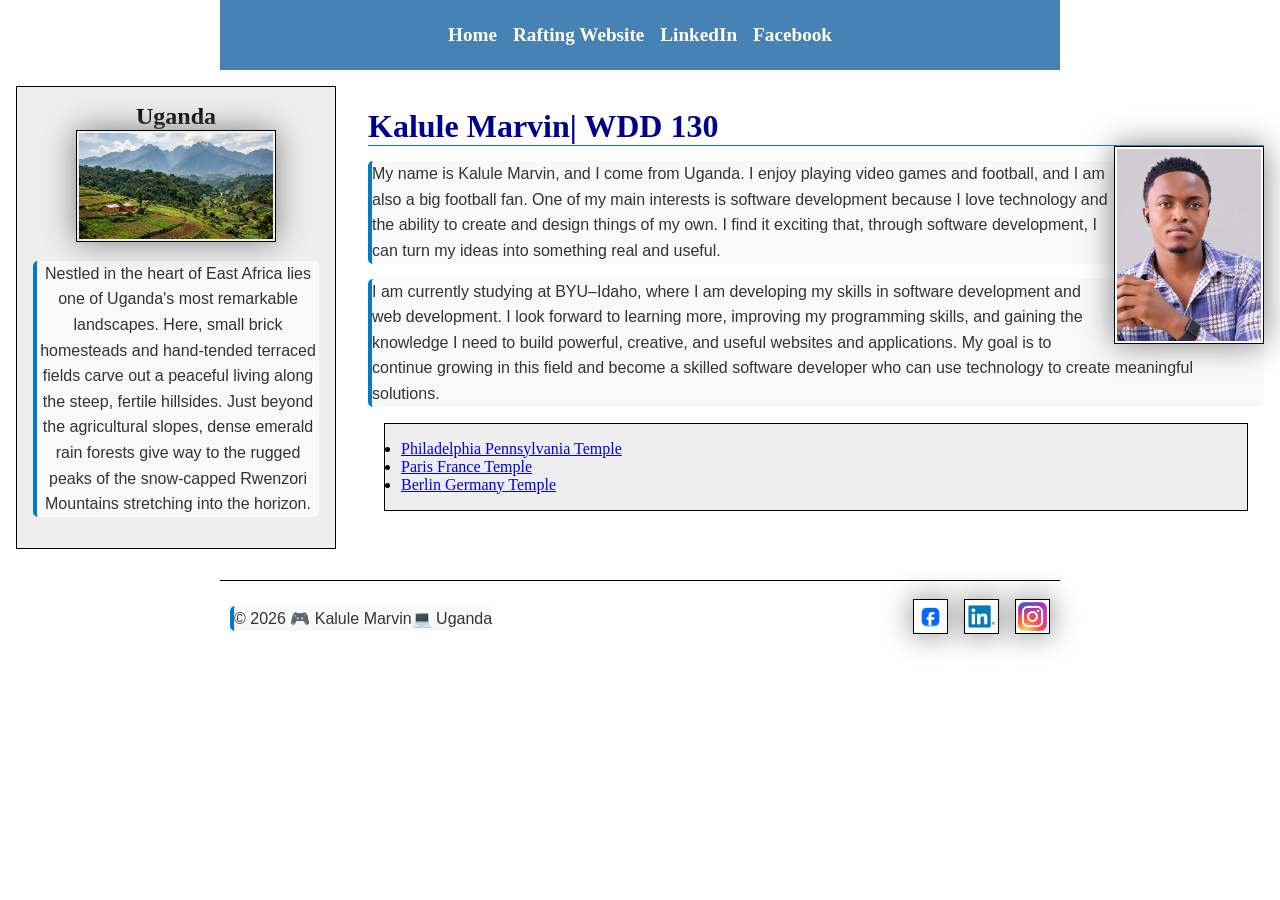
<file: index.html>
<!DOCTYPE html>
<html lang="en-US">

<head>
    <meta charset="utf-8">
    <meta name="viewport" content="width=device-width, initial-scale=1.0">
    <title>About Us | Rafting Travel</title>
    <meta name="description" content="Kalule Marvin's WDD 130 home page for learning web development and software development.">
    <meta name="author" content="Kalule Marvin">
    <link rel="stylesheet" href="styles/styles/styles.css">
</head>

<body>
    <header>
        <nav>
            <a href="#">Home</a>
            <a href="wwr/">Rafting Website</a>
            <a href="https://linkedin.com" target="_blank" rel="noopener noreferrer">LinkedIn</a>
            <a href="https://facebook.com" target="_blank" rel="noopener noreferrer">Facebook</a>
        </nav>
    </header>

    <div class="grid">
        <main>
            <h1>Kalule Marvin| WDD 130</h1>
            <title>About Us | Rafting Travel</title>

            <img src="images/images/profile.jpeg" alt="Kalule Marvin profile">

            <p>
                My name is Kalule Marvin, and I come from Uganda. I enjoy playing video games and
                football, and I am also a big football fan. One of my main interests is software
                development because I love technology and the ability to create and design things
                of my own. I find it exciting that, through software development, I can turn my
                ideas into something real and useful.
            </p>

            <p>
                I am currently studying at BYU–Idaho, where I am developing my skills in software
                development and web development. I look forward to learning more, improving my
                programming skills, and gaining the knowledge I need to build powerful, creative,
                and useful websites and applications. My goal is to continue growing in this field
                and become a skilled software developer who can use technology to create meaningful
                solutions.
            </p>
            <ul class="box">
                <li><a href="https://www.churchofjesuschrist.org/temples/details/philadelphia-pennsylvania-temple" target="_blank" rel="noopener">Philadelphia Pennsylvania Temple</a></li>
                <li><a href="https://www.churchofjesuschrist.org/temples/details/paris-france-temple" target="_blank" rel="noopener">Paris France Temple</a></li>
                <li><a href="https://www.churchofjesuschrist.org/temples/details/berlin-germany-temple" target="_blank" rel="noopener">Berlin Germany Temple</a></li>
            </ul>
        </main>

        <aside class="box">
            <h2>Uganda</h2>

            <img src="images/images/highlands-of-uganda.jpg" alt="Uganda landscape">

            <p>
                Nestled in the heart of East Africa lies one of Uganda's most remarkable landscapes. Here, small brick homesteads and hand-tended terraced fields carve out a peaceful living along the steep, fertile hillsides. Just beyond the agricultural slopes, dense emerald rain forests give way to the rugged peaks of the snow-capped Rwenzori Mountains stretching into the horizon.
            </p>
        </aside>
    </div>

    <footer>
        <p>&copy; 2026 🎮 Kalule Marvin💻 Uganda</p>
        <nav class="socialmedia" aria-label="Social media">
            <a href="https://facebook.com" target="_blank" rel="noopener noreferrer">
                <img src="wwr/images/images/facebook-logo.png" alt="Facebook">
            </a>
            <a href="https://in.com" target="_blank" rel="noopener noreferrer">
                <img src="wwr/images/images/in-logo.png" alt="In">
            </a>
            <a href="https://instagram.com" target="_blank" rel="noopener noreferrer">
                <img src="wwr/images/images/instagram.jfif.jpeg" alt="Instagram">
            </a>
        </nav>
    </footer>
</body>

</html>
</file>
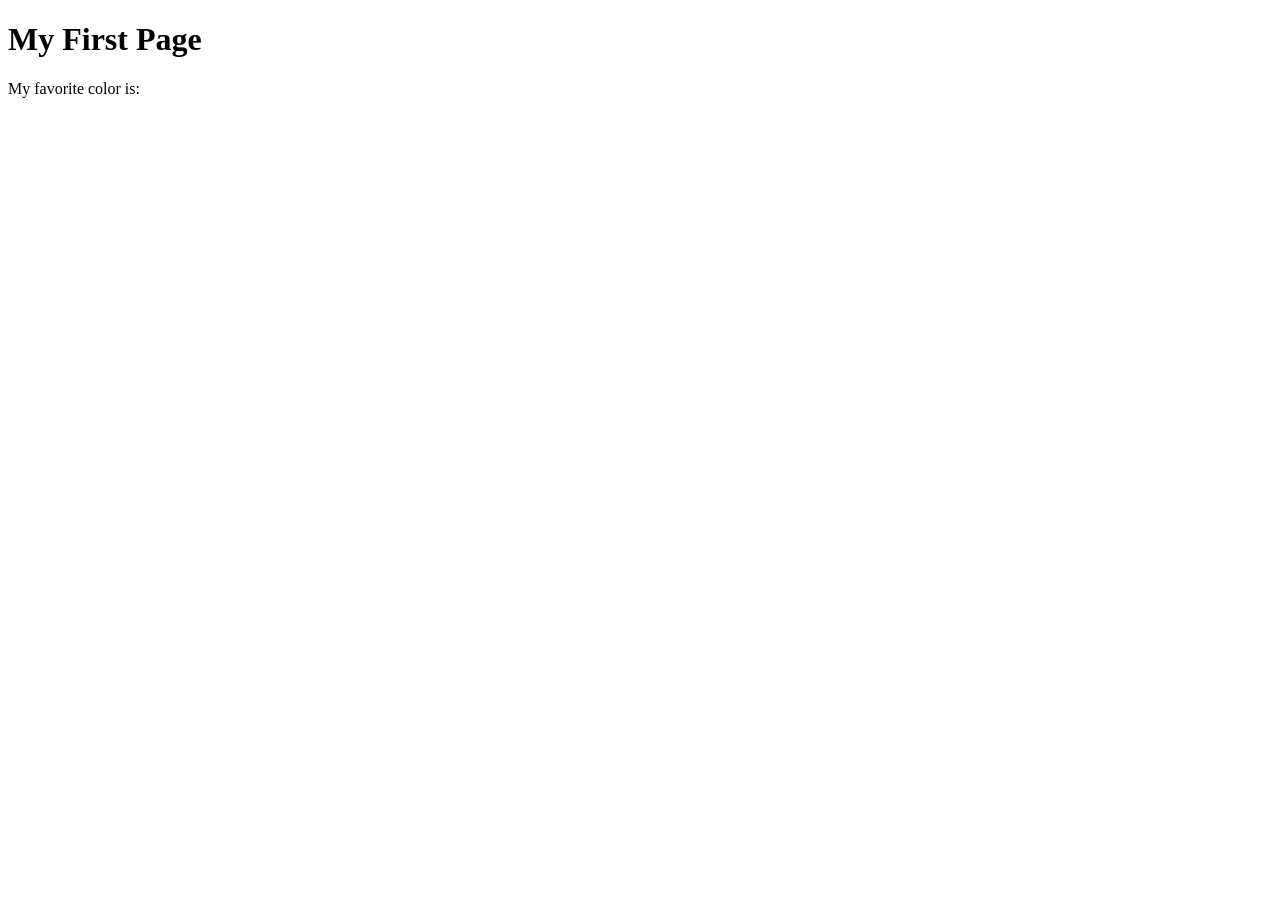
<file: week01/first-page.html>
<!DOCTYPE html>
<html lang="en">

<head>
    <meta charset="UTF-8">
    <meta name="viewport" content="width=device-width, initial-scale=1.0">
    <title>My First Page</title>
</head>

<body>
    <h1>My First Page</h1>
    <p>My favorite color is: </p>
</body>

</html>
</file>
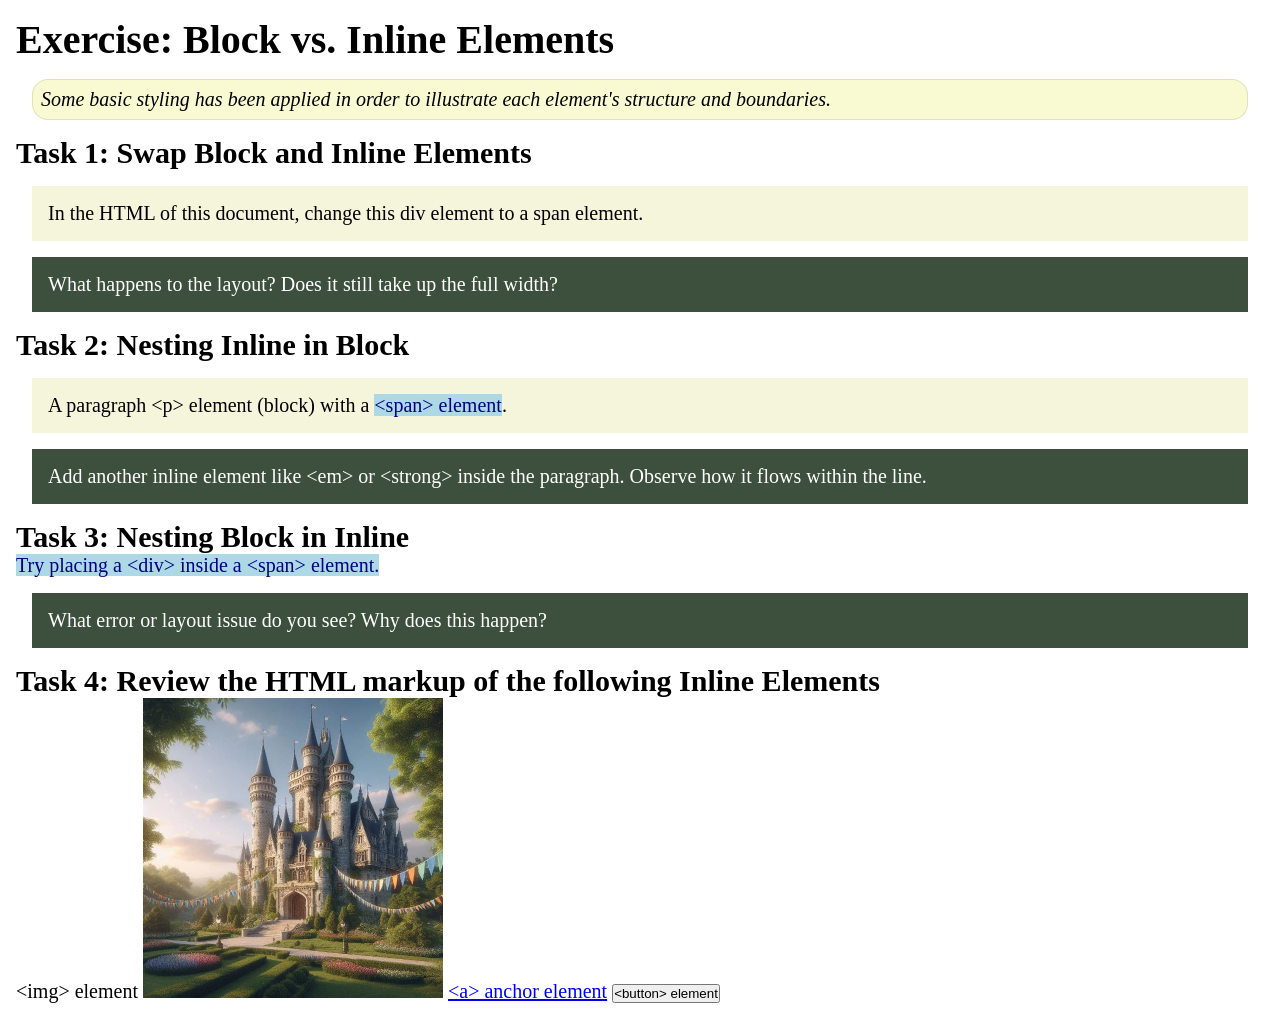
<file: week02/block-vs-inline.html>
<!DOCTYPE html>
<html lang="en">

<head>
    <meta charset="UTF-8">
    <meta name="viewport" content="width=device-width, initial-scale=1.0">
    <title>Exercise: Block vs. Inline Elements</title>
    <link rel="stylesheet" href="styles/block-vs-inline.css">
</head>

<body>
    <main>
        <h1>Exercise: Block vs. Inline Elements</h1>
        <p class="note">Some basic styling has been applied in order to illustrate each element's structure and boundaries.</p>

        <h2>Task 1: Swap Block and Inline Elements</h2>
        <div>In the HTML of this document, change this div element to a span element.</div>

        <p class="question">What happens to the layout? Does it still take up the full width?</p>

        <h2>Task 2: Nesting Inline in Block</h2>
        <p>A paragraph &lt;p&gt; element (block) with a <span>&lt;span&gt; element</span>.</p>
        <p class="question">Add another inline element like &lt;em&gt; or &lt;strong&gt; inside the paragraph. Observe how it flows within the line.</p>

        <h2>Task 3: Nesting Block in Inline</h2>
        <span>Try placing a &lt;div&gt; inside a &lt;span&gt; element.</span>
        <p class="question">What error or layout issue do you see? Why does this happen?</p>

        <h2>Task 4: Review the HTML markup of the following Inline Elements</h2>
        &lt;img&gt; element
        <img src="images/castle.webp" alt="placeholder image (images are inline)" width="300" height="300">
        <a href="https://churchofjesuschrist.org">&lt;a&gt; anchor element</a>
        <button type="button">&lt;button&gt; element</button>
    </main>
</body>

</html>
</file>
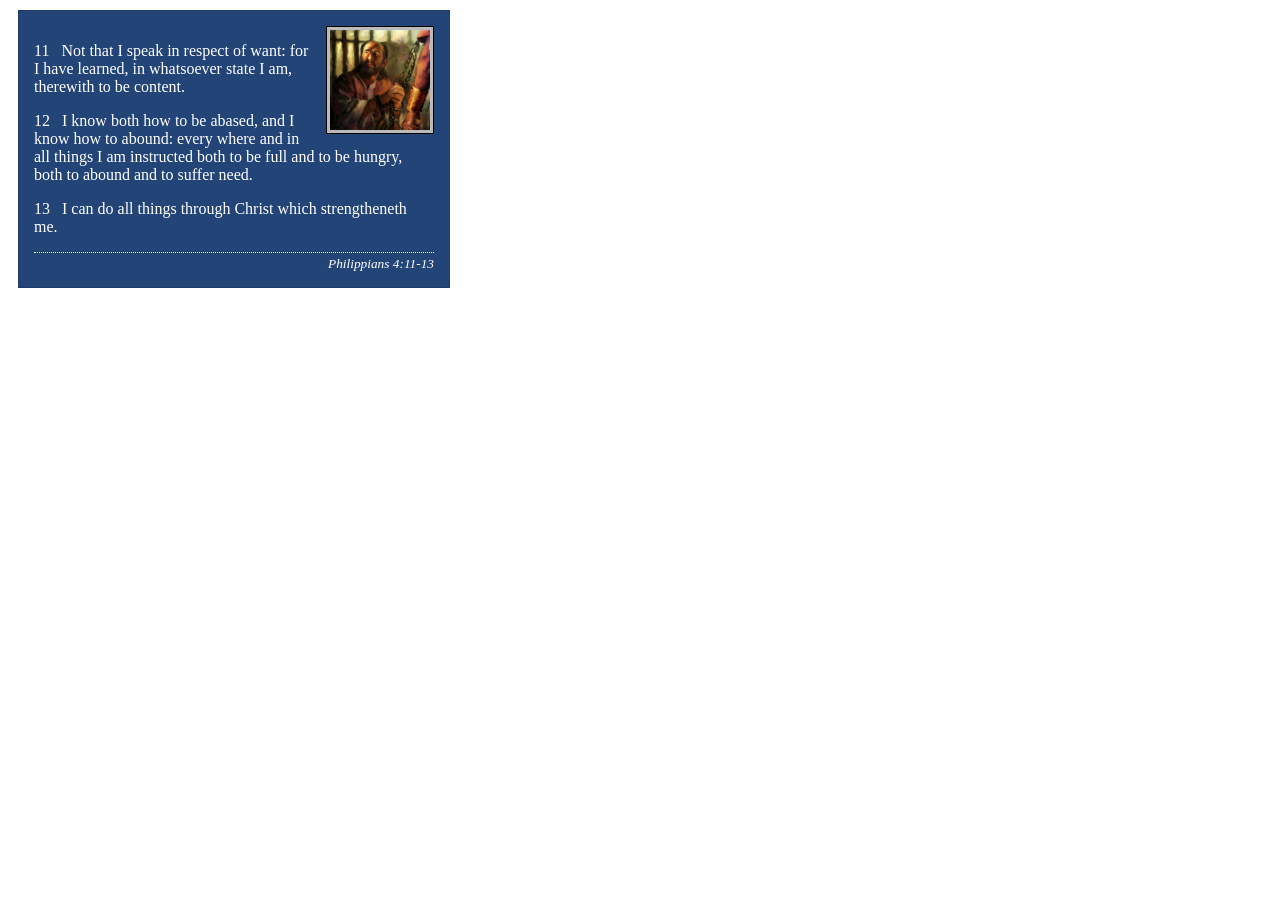
<file: week02/box-model-solution.html>
<!DOCTYPE html>
<html lang="en">

<head>
    <meta charset="UTF-8">
    <meta name="viewport" content="width=device-width, initial-scale=1.0">
    <title>Box Model Activity</title>
    <link rel="stylesheet" href="styles/box-model-solution.css">
</head>

<body>
    <main>
        <div class="callout">
            <img src="images/apostle-paul-imprisoned.webp" alt="Paul the Apostle - Imprisoned in Rome" width="200" height="200">
            <blockquote>
                <p>11 &nbsp; Not that I speak in respect of want: for I have learned, in whatsoever state I am, therewith to be content.</p>
                <p>12 &nbsp; I know both how to be abased, and I know how to abound: every where and in all things I am instructed both to be full and to be hungry, both to abound and to suffer need.</p>
                <p>13 &nbsp; I can do all things through Christ which strengtheneth me.</p>
            </blockquote>
            <cite>Philippians 4:11-13</cite>
        </div>
    </main>
</body>

</html>
</file>
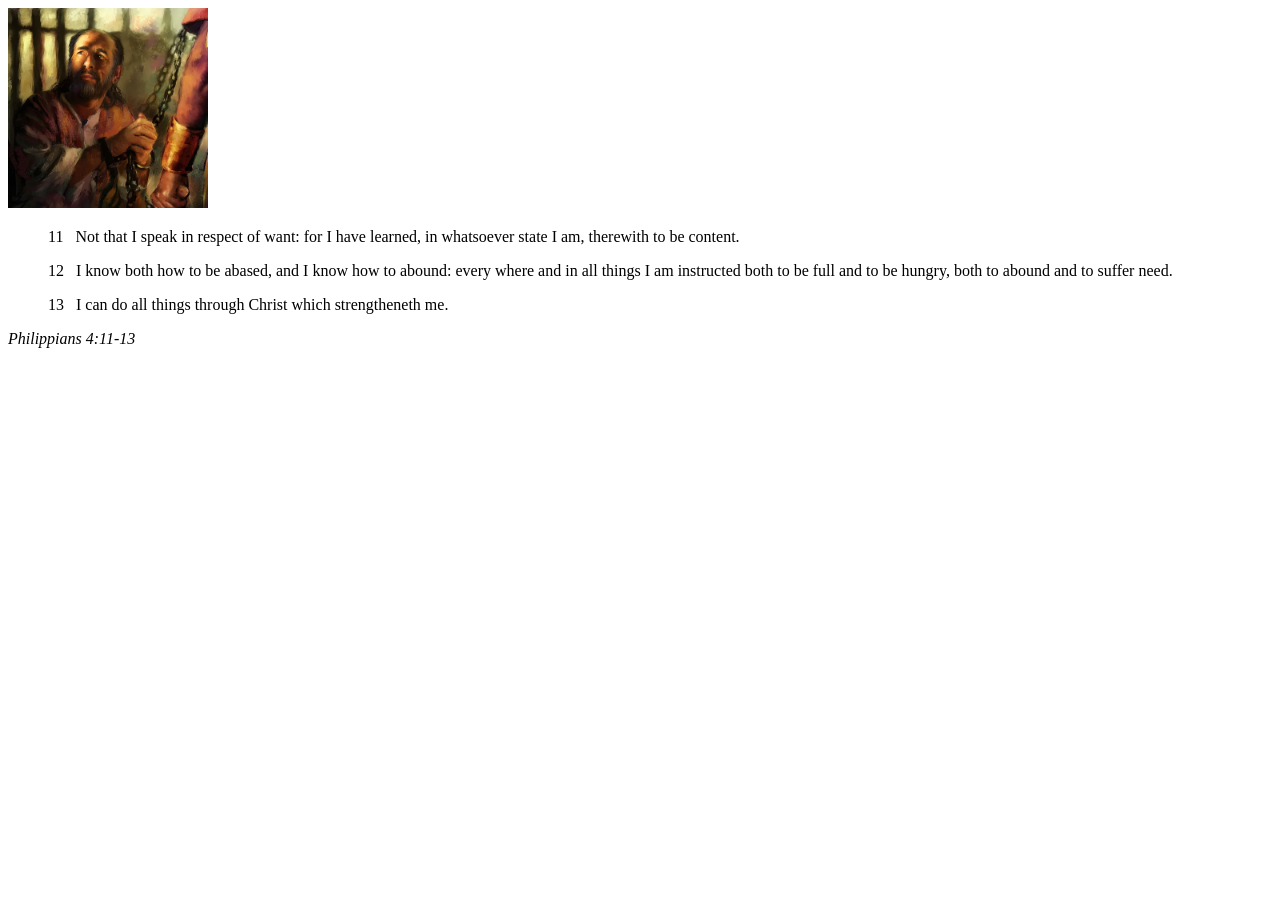
<file: week02/box-model.html>
<!DOCTYPE html>
<html lang="en">

<head>
    <meta charset="UTF-8">
    <meta name="viewport" content="width=device-width, initial-scale=1.0">
    <title>Box Model Activity</title>
</head>

<body>
    <main>
        <div class="callout">
            <img src="images/apostle-paul-imprisoned.webp" alt="Paul the Apostle - Imprisoned in Rome" width="200" height="200">
            <blockquote>
                <p>11 &nbsp; Not that I speak in respect of want: for I have learned, in whatsoever state I am, therewith to be content.</p>
                <p>12 &nbsp; I know both how to be abased, and I know how to abound: every where and in all things I am instructed both to be full and to be hungry, both to abound and to suffer need.</p>
                <p>13 &nbsp; I can do all things through Christ which strengtheneth me.</p>
            </blockquote>
            <cite>Philippians 4:11-13</cite>
        </div>
    </main>
</body>

</html>
</file>
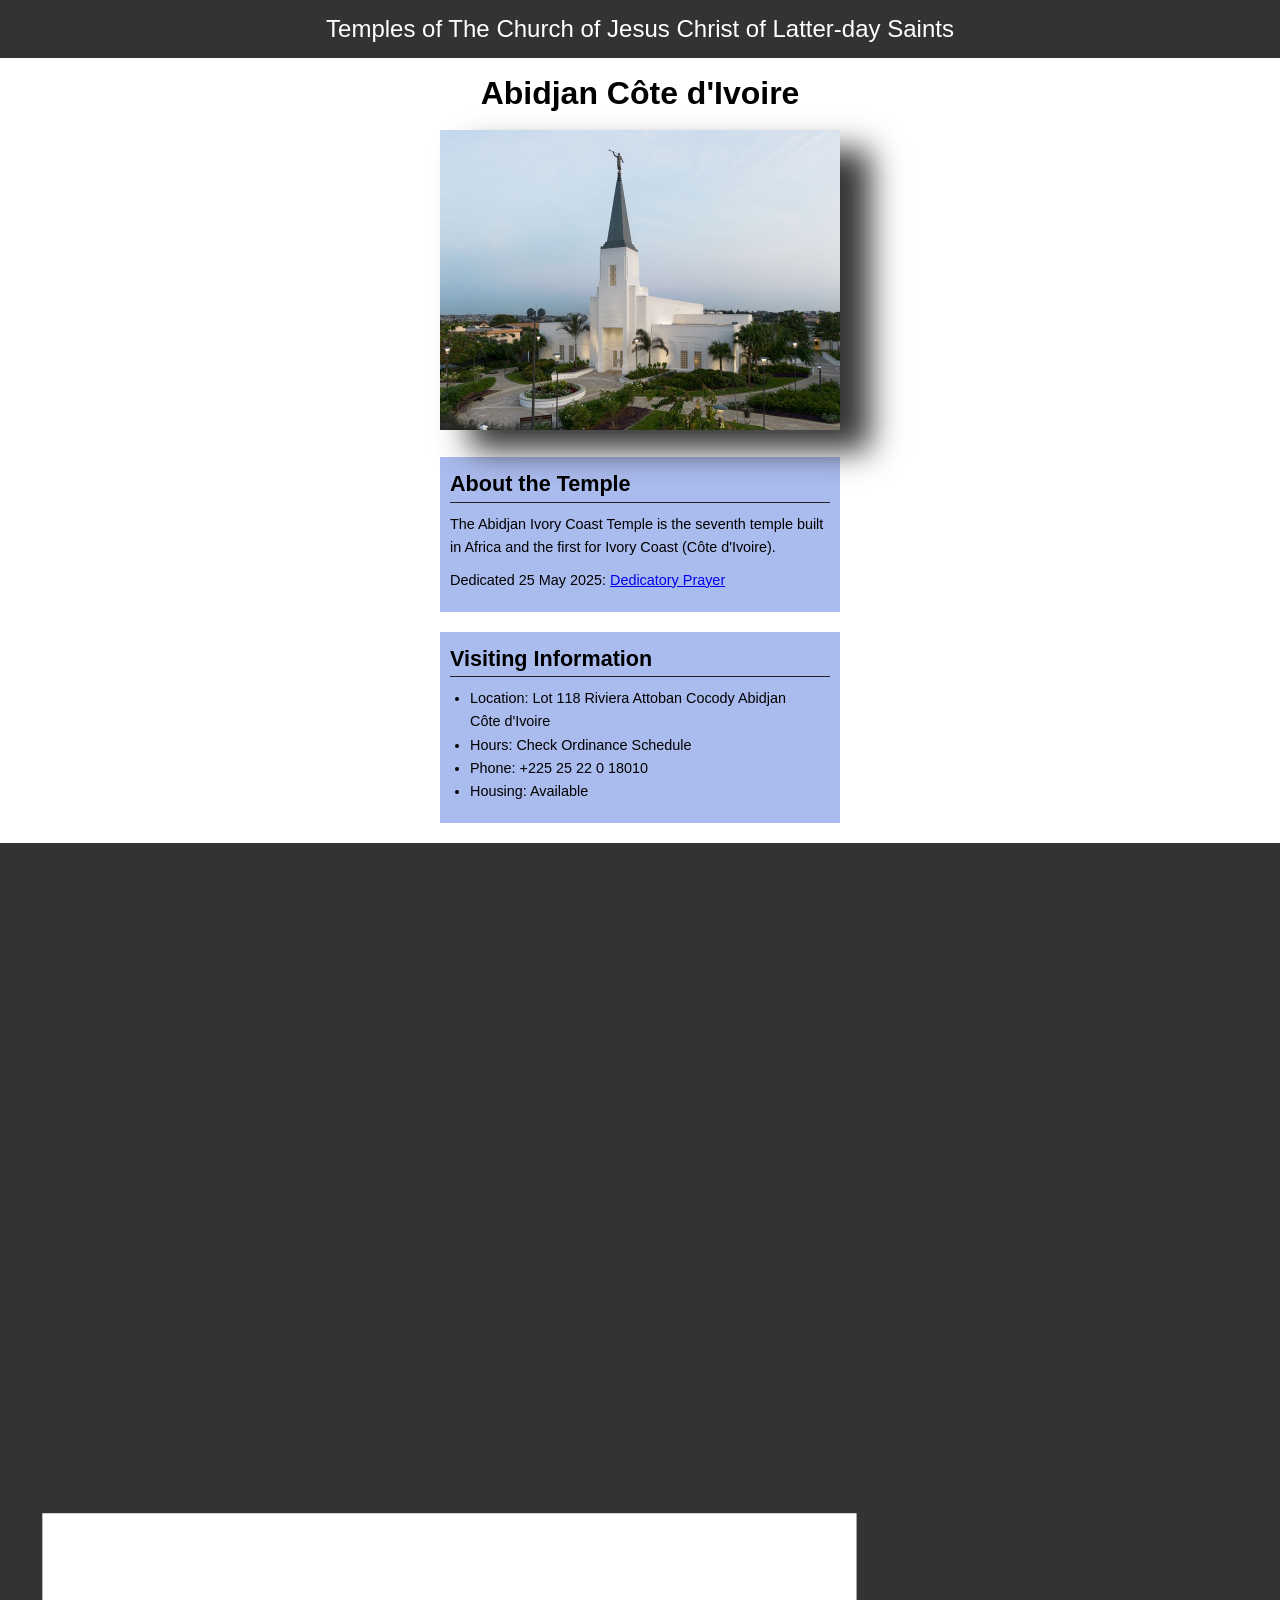
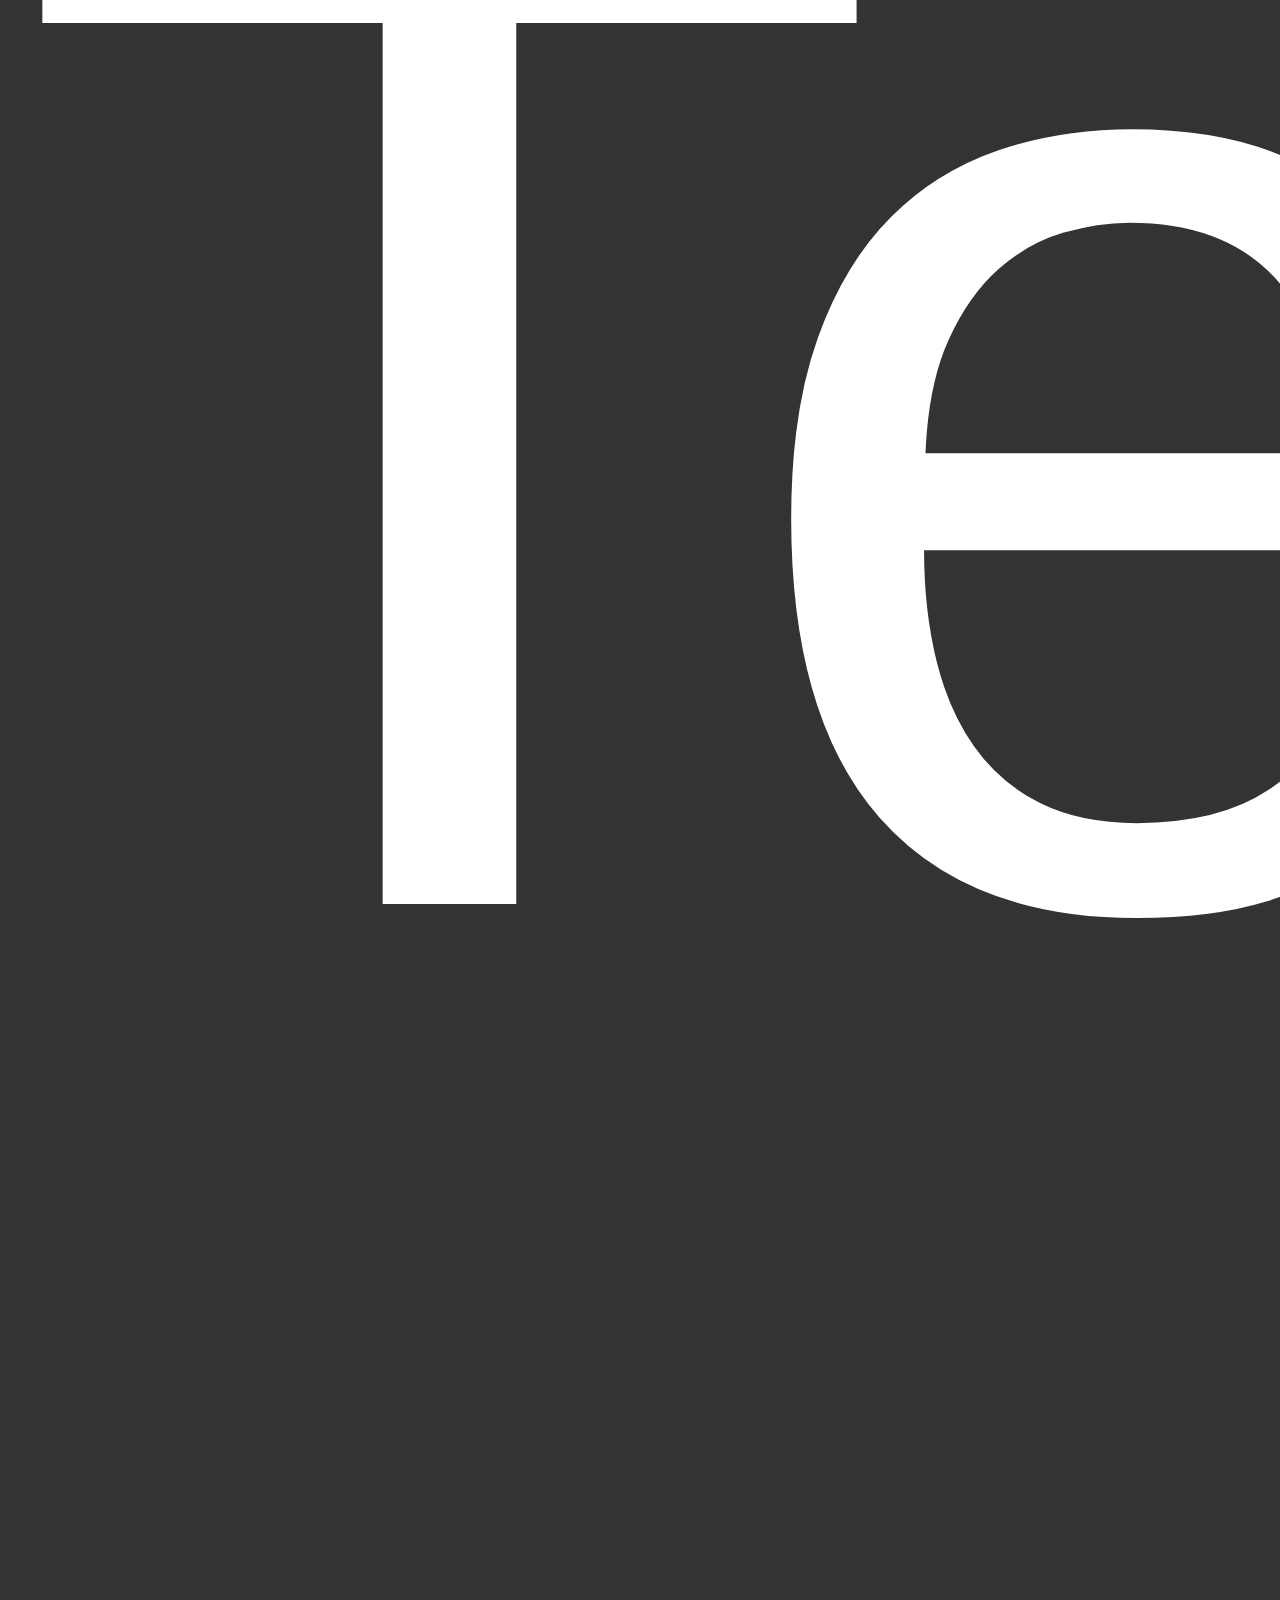
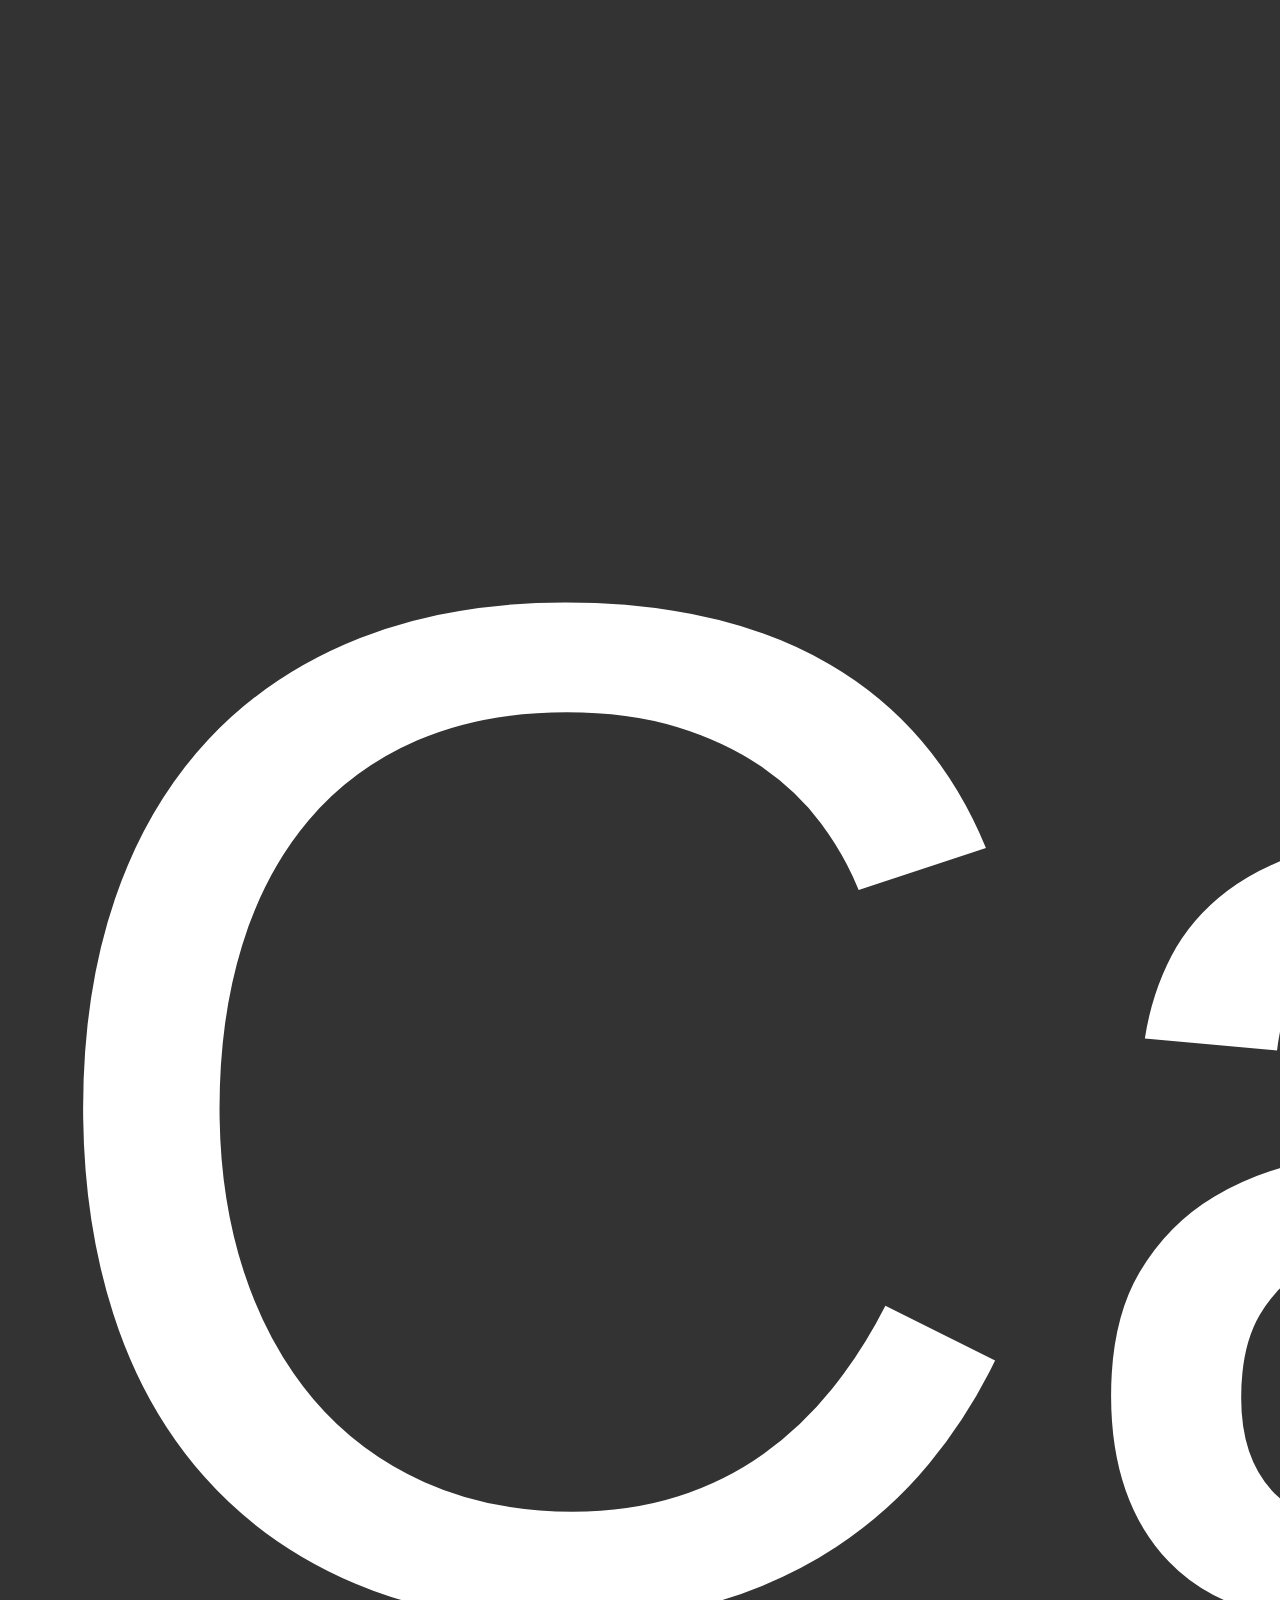
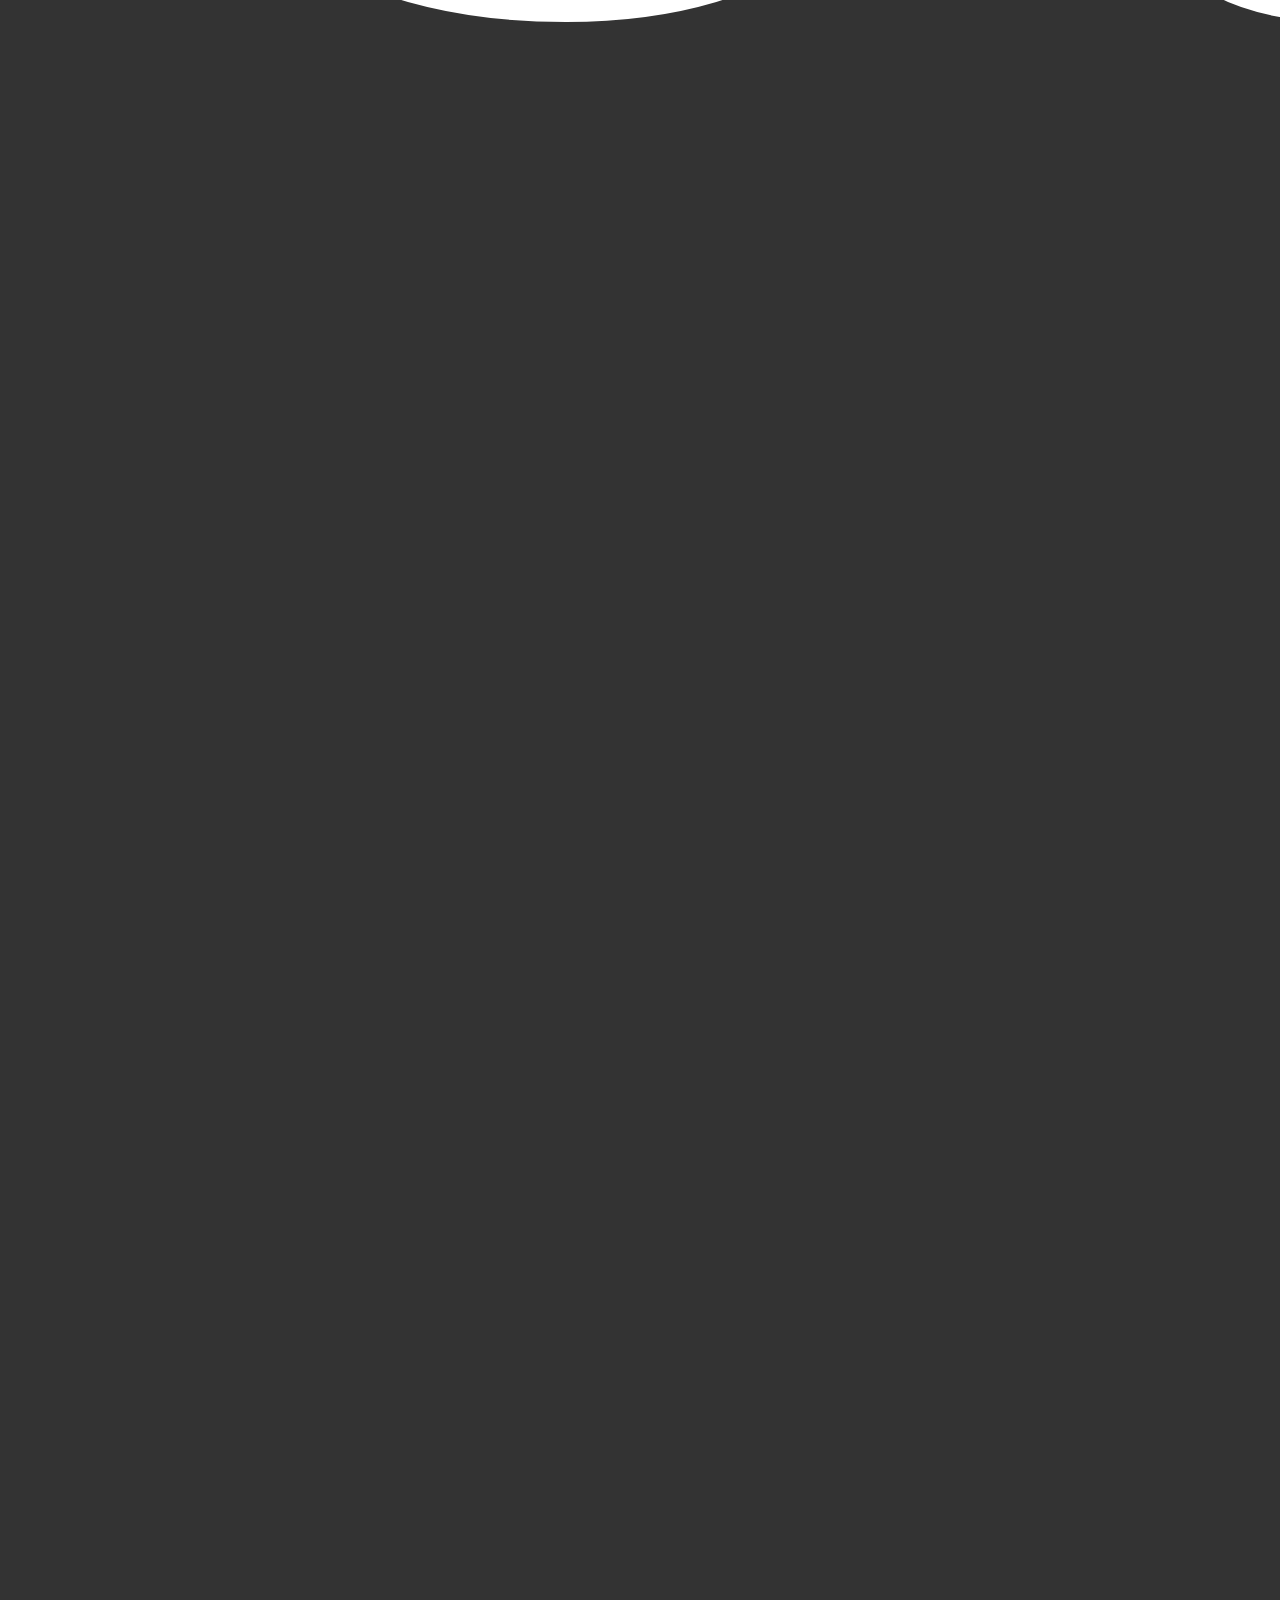
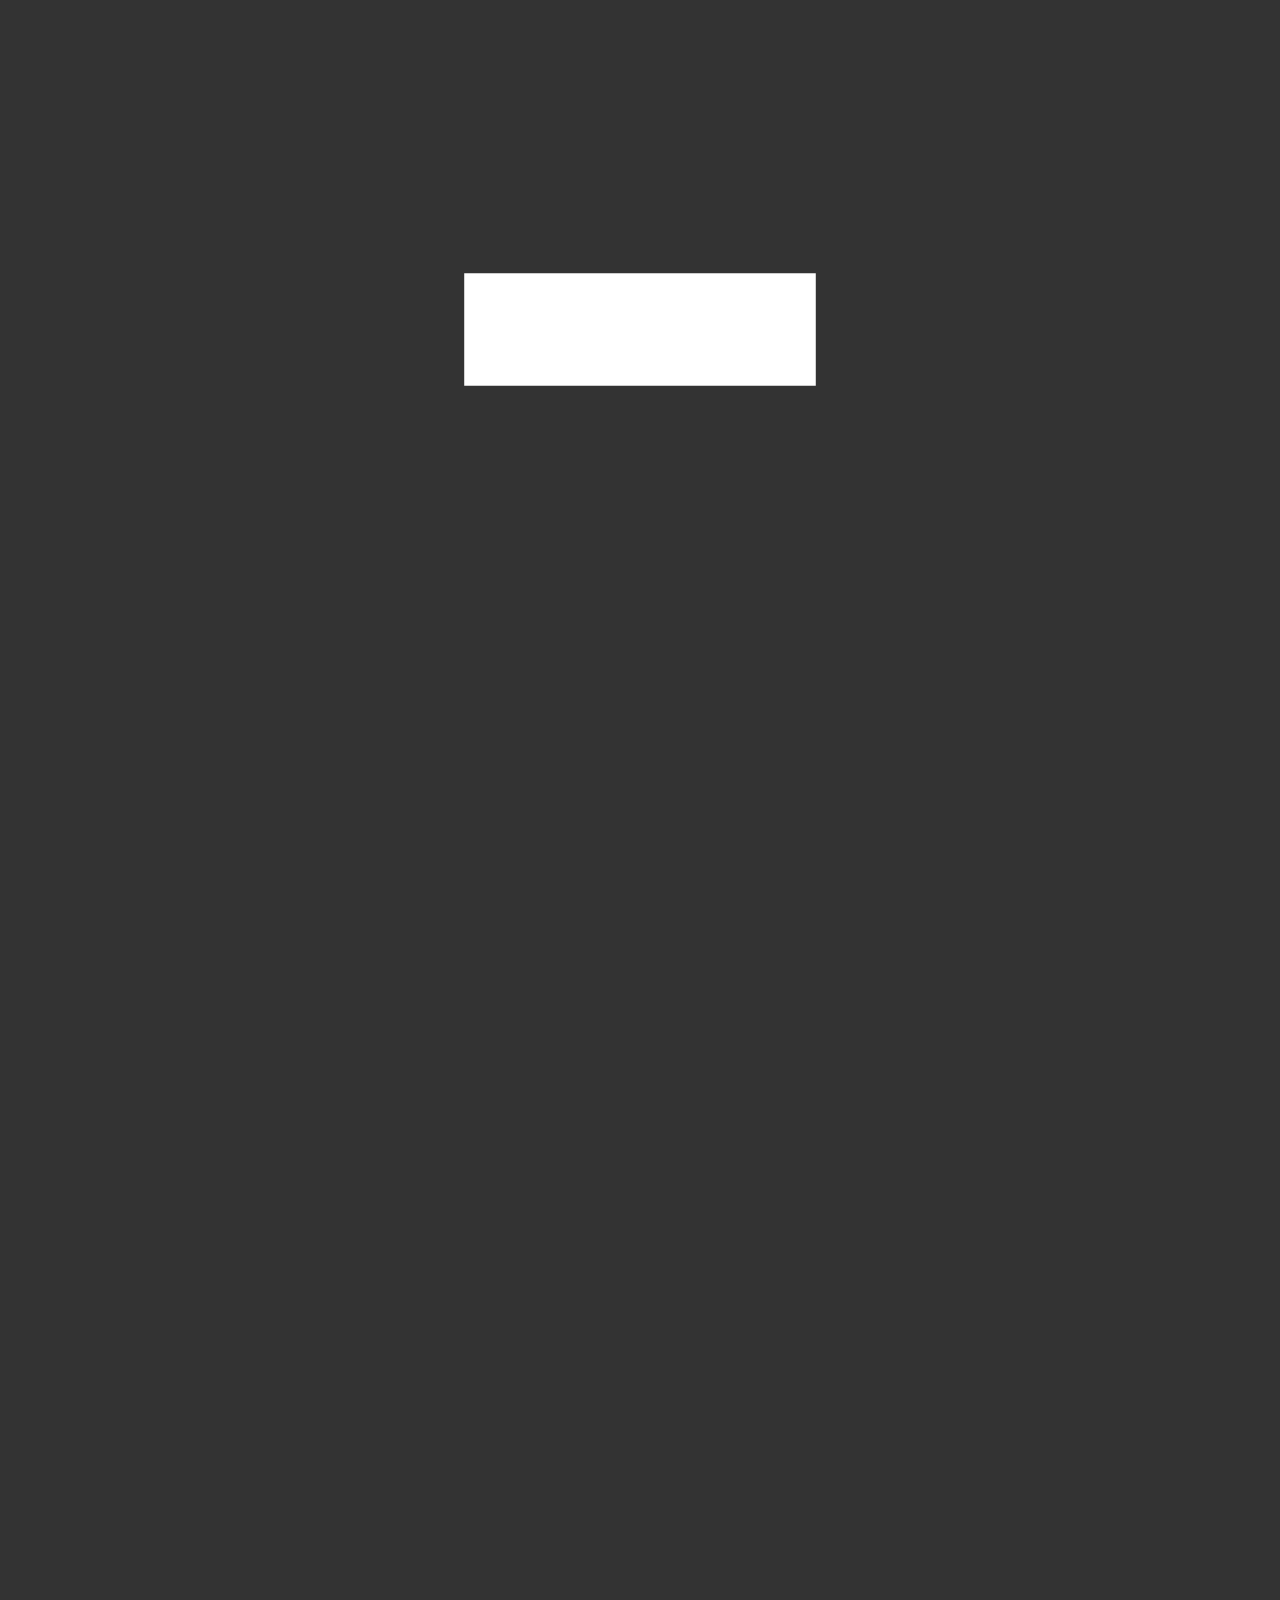
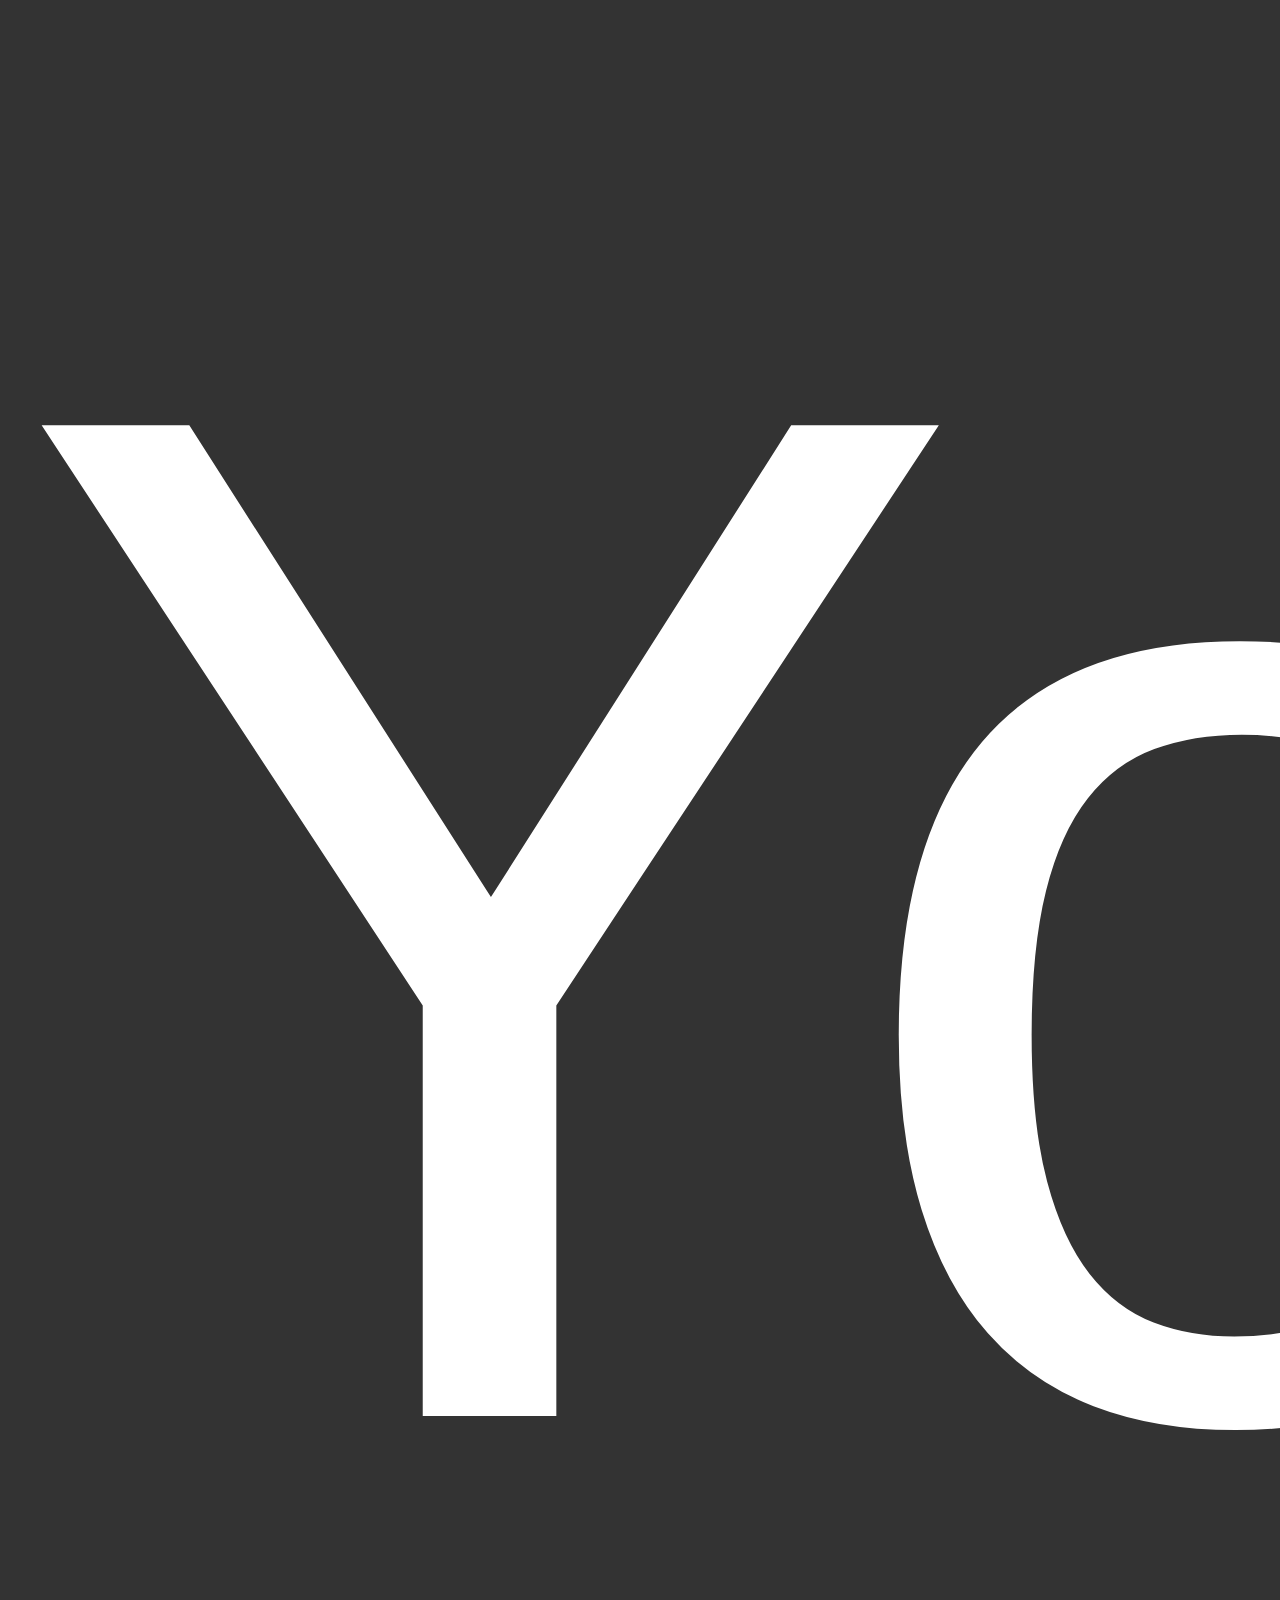
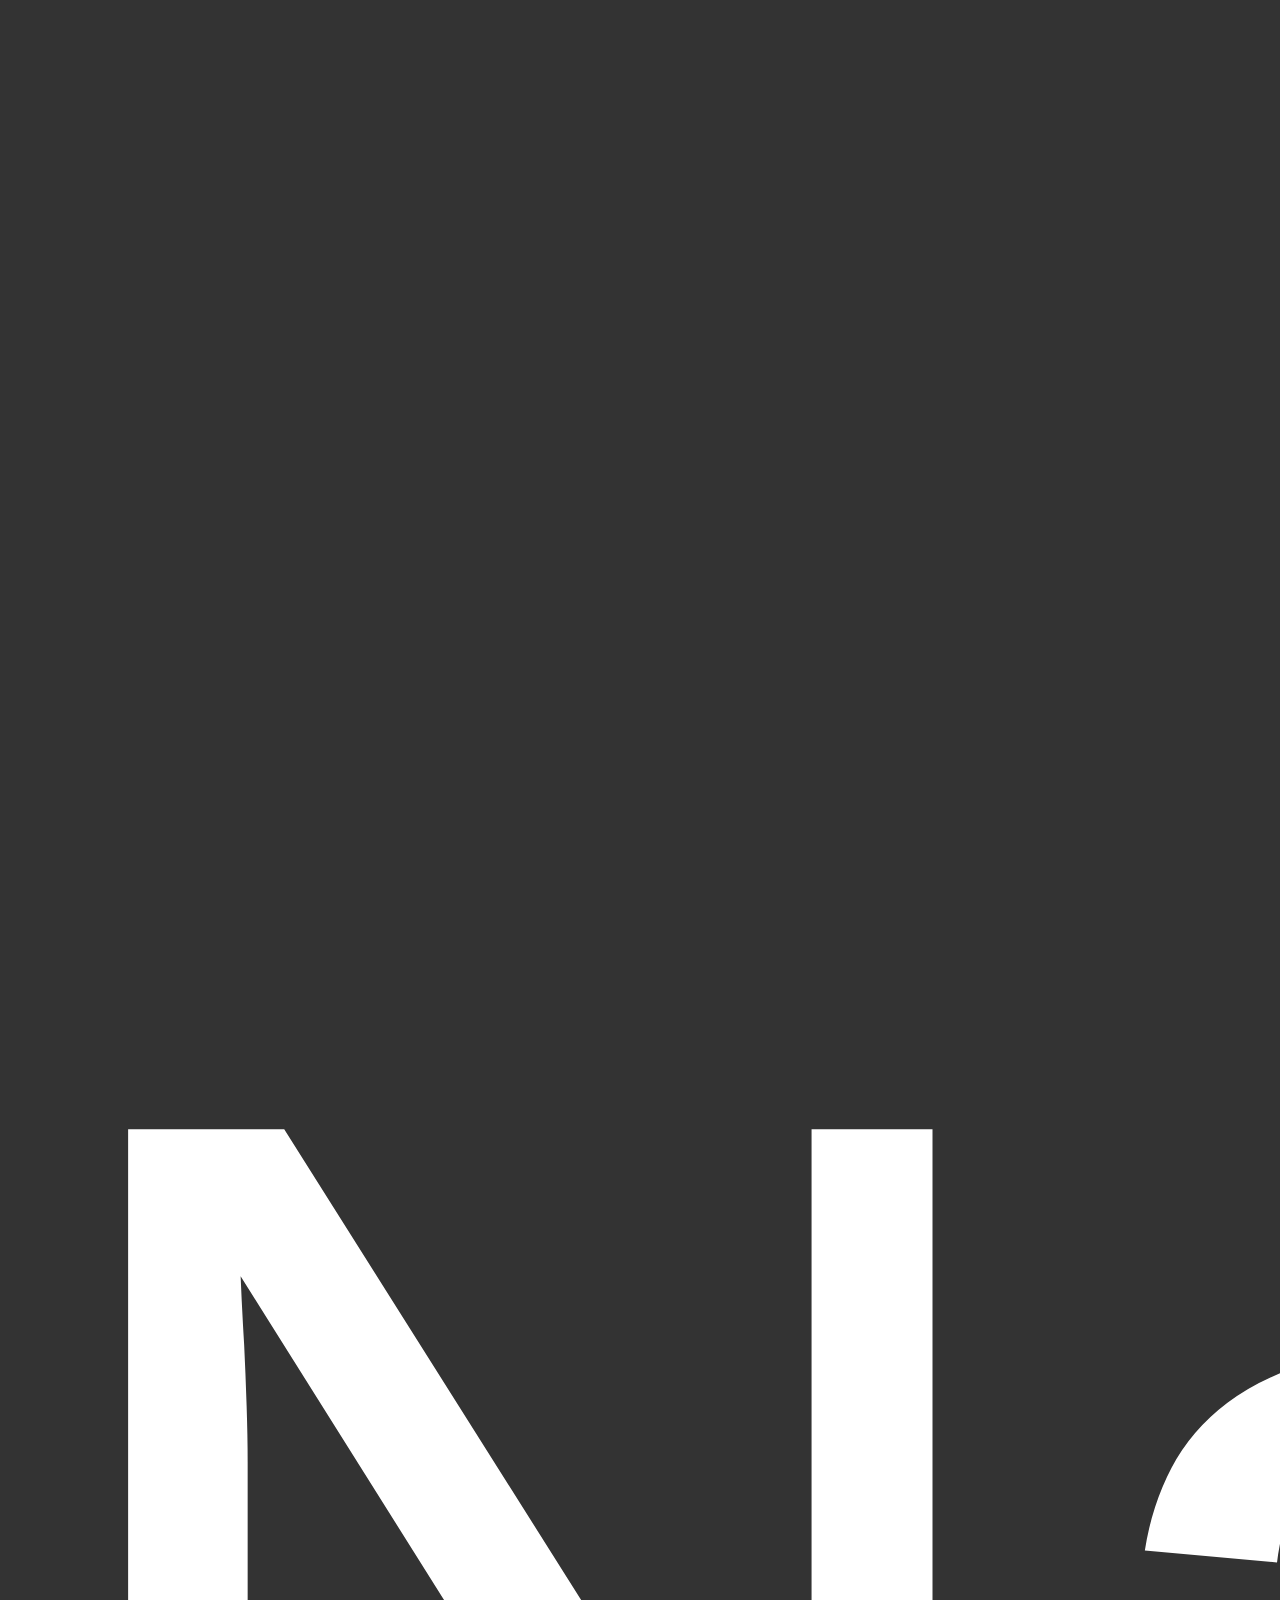
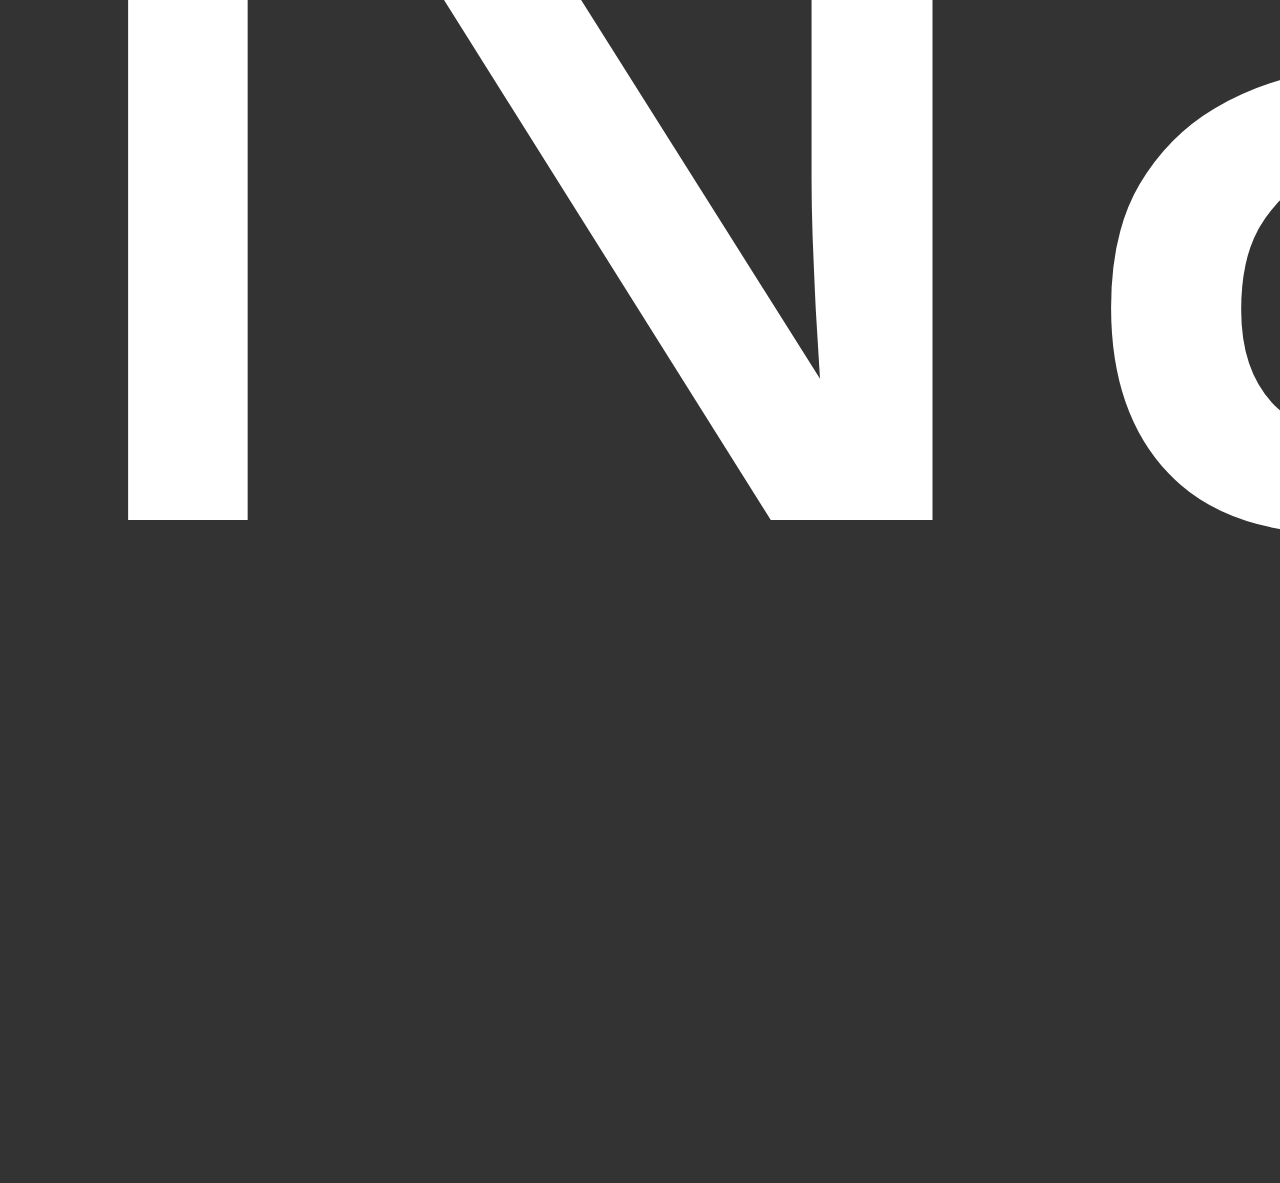
<file: week02/temple.html>
<!DOCTYPE html>
<html lang="en">

<head>
    <meta charset="UTF-8">
    <meta name="viewport" content="width=device-width, initial-scale=1.0">
    <title>Temple Card - Abidjan Cote d'Ivoire</title>
    <link rel="stylesheet" href="styles/temple.css">
</head>

<body>
    <header>
        <p>Temples of The Church of Jesus Christ of Latter-day Saints</p>
    </header>
    <main>
        <h1>Abidjan Côte d'Ivoire</h1>
        <picture>
            <img src="images/abidjan-ivory-coast.jpeg" alt="Abidjan Côte d'Ivoire Temple">
        </picture>
        <section>
            <h2>About the Temple</h2>
            <p>The Abidjan Ivory Coast Temple is the seventh temple built in Africa and the first for Ivory Coast (Côte d'Ivoire).</p>
            <p>Dedicated 25 May 2025: <a href="https://www.churchofjesuschrist.org/temples/dedicatory-prayer/abidjan-ivory-coast-temple/2025-05-25?lang=eng" target="_blank" rel="noopener noreferrer">Dedicatory Prayer</a></p>
        </section>
        <section>
            <h2>Visiting Information</h2>
            <ul>
                <li>Location: Lot 118 Riviera Attoban Cocody Abidjan Côte d'Ivoire</li>
                <li>Hours: Check Ordinance Schedule</li>
                <li>Phone: +225 25 22 0 18010</li>
                <li>Housing: Available</li>
            </section>
        </section>
    </main>
    <footer>
        <p>Temple Card - Your Name</p>
    </footer>
</body>

</html>
</file>
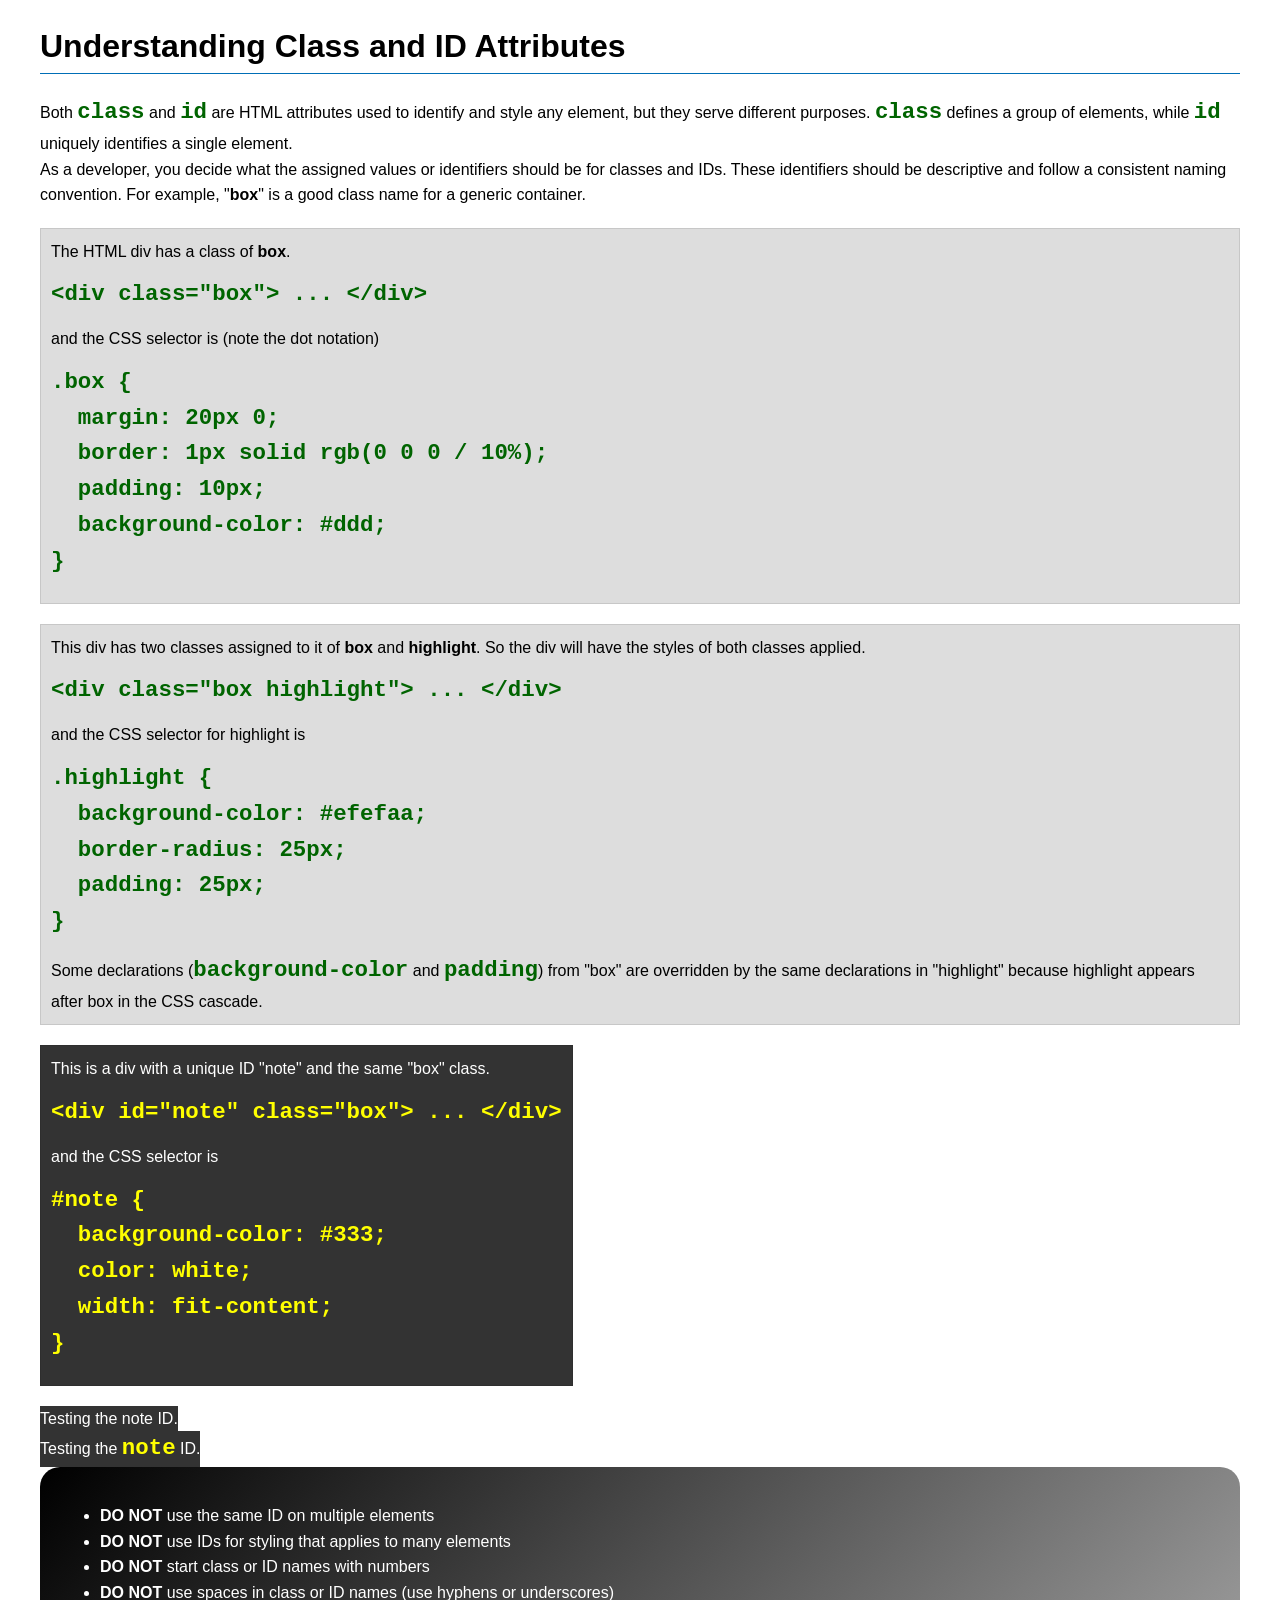
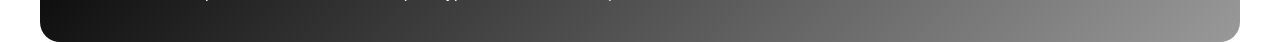
<file: week03/class-and-id.html>
<!DOCTYPE html>
<html lang="en">

<head>
    <meta charset="UTF-8">
    <meta name="viewport" content="width=device-width, initial-scale=1.0">
    <title>Class vs ID Attributes</title>
    <link rel="stylesheet" href="styles/class-and-id.css">
</head>

<body>
    <h1>Understanding Class and ID Attributes</h1>
    <p>Both <code>class</code> and <code>id</code> are HTML attributes used to identify and style any element, but they serve different purposes. <code>class</code> defines a group of elements, while <code>id</code> uniquely identifies a single element.</p>
    <p>As a developer, you decide what the assigned values or identifiers should be for classes and IDs. These identifiers should be descriptive and follow a consistent naming convention. For example, "<strong>box</strong>" is a good class name for a generic container.</p>
    <div class="box">
        <p>The HTML div has a class of <strong>box</strong>.</p>
        <pre><code class="html">&lt;div class="box"&gt; ... &lt;/div&gt;</code></pre>
        and the CSS selector is (note the dot notation)
        <pre><code class="css">.box {
  margin: 20px 0;
  border: 1px solid rgb(0 0 0 / 10%);
  padding: 10px;
  background-color: #ddd; 
}</code></pre>
    </div>

    <div class="box highlight">
        <p>This div has two classes assigned to it of <strong>box</strong> and <strong>highlight</strong>. So the div will have the styles of both classes applied.</p>
        <pre><code class="html">&lt;div class="box highlight"&gt; ... &lt;/div&gt;</code></pre>
        and the CSS selector for highlight is
        <pre><code class="css">.highlight {
  background-color: #efefaa;
  border-radius: 25px;
  padding: 25px;
}</code></pre>
        <p>Some declarations (<code>background-color</code> and <code>padding</code>) from "box" are overridden by the same declarations in "highlight" because highlight appears after box in the CSS cascade.</p>
    </div>

    <div id="note" class="box">
        <p>This is a div with a unique ID "note" and the same "box" class.</p>
        <pre><code class="html">&lt;div id="note" class="box"&gt; ... &lt;/div&gt;</code></pre>
        and the CSS selector is
        <pre><code class="css">#note {
  background-color: #333;
  color: white;
  width: fit-content;
}</code></pre>
    </div>

    <div id="note">
        <p>Testing the note ID.</p>
    </div>

    <div id="note">
        <p>Testing the <code>note</code> ID.</p>
    </div>

    <section id="best-practice">
        <ul>
            <li><strong>DO NOT</strong> use the same ID on multiple elements</li>
            <li><strong>DO NOT</strong> use IDs for styling that applies to many elements</li>
            <li><strong>DO NOT</strong> start class or ID names with numbers</li>
            <li><strong>DO NOT</strong> use spaces in class or ID names (use hyphens or underscores)</li>
        </ul>
    </section>

</body>

</html>
</file>
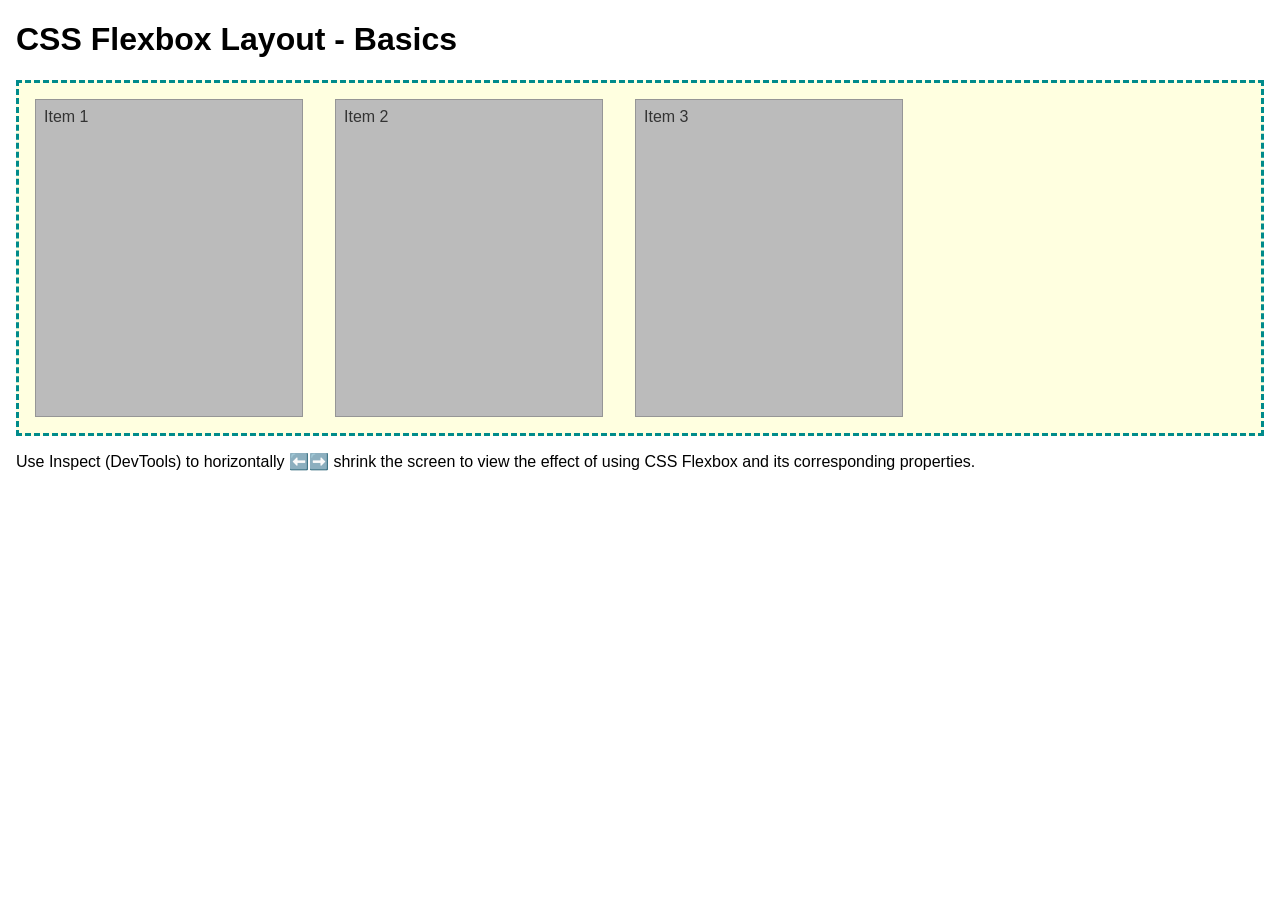
<file: week04/flexbox-layout.html>
<!DOCTYPE html>
<html lang="en">

<head>
    <meta charset="UTF-8">
    <meta name="viewport" content="width=device-width, initial-scale=1.0">
    <title>CSS Flexbox Layout - Basics</title>
    <link rel="stylesheet" href="styles/flexbox.css">
</head>

<body>
    <main>
        <h1>CSS Flexbox Layout - Basics</h1>
        <div class="flex-container">
            <div class="flex-item item1">Item 1</div>
            <div class="flex-item item2">Item 2</div>
            <div class="flex-item item3">Item 3</div>
        </div>
        <p>Use Inspect (DevTools) to horizontally ⬅️➡️ shrink the screen to view the effect of using CSS Flexbox and its corresponding properties.</p>
    </main>
</body>

</html>
</file>
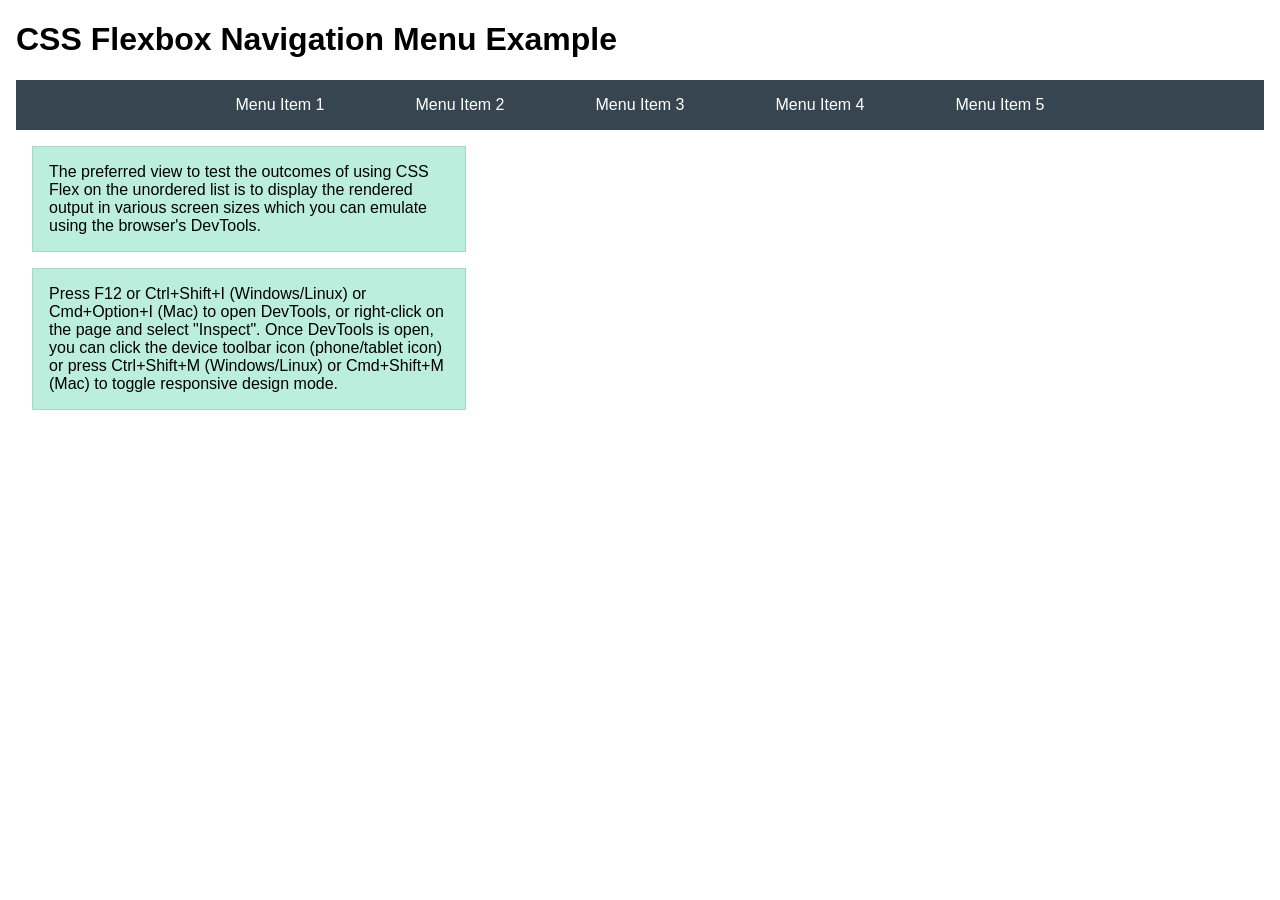
<file: week04/flexbox-menu.html>
<!DOCTYPE html>
<html lang="en">

<head>
    <meta charset="UTF-8">
    <meta name="viewport" content="width=device-width, initial-scale=1.0">
    <title>CSS Flexbox - Navigation Menu</title>
    <link rel="stylesheet" href="styles/flexbox-menu.css">
</head>

<body>
    <main>
        <h1>CSS Flexbox Navigation Menu Example</h1>
        <nav>
            <ul>
                <li><a href="#">Menu Item 1</a></li>
                <li><a href="#">Menu Item 2</a></li>
                <li><a href="#">Menu Item 3</a></li>
                <li><a href="#">Menu Item 4</a></li>
                <li><a href="#">Menu Item 5</a></li>
            </ul>
        </nav>
        <p>The preferred view to test the outcomes of using CSS Flex on the unordered list is to display the rendered output in various screen sizes which you can emulate using the browser's DevTools.</p>

        <p>Press F12 or Ctrl+Shift+I (Windows/Linux) or Cmd+Option+I (Mac) to open DevTools, or right-click on the page and select "Inspect". Once DevTools is open, you can click the device toolbar icon (phone/tablet icon) or press Ctrl+Shift+M (Windows/Linux) or Cmd+Shift+M (Mac) to toggle responsive design mode.</p>
    </main>
</body>

</html>
</file>
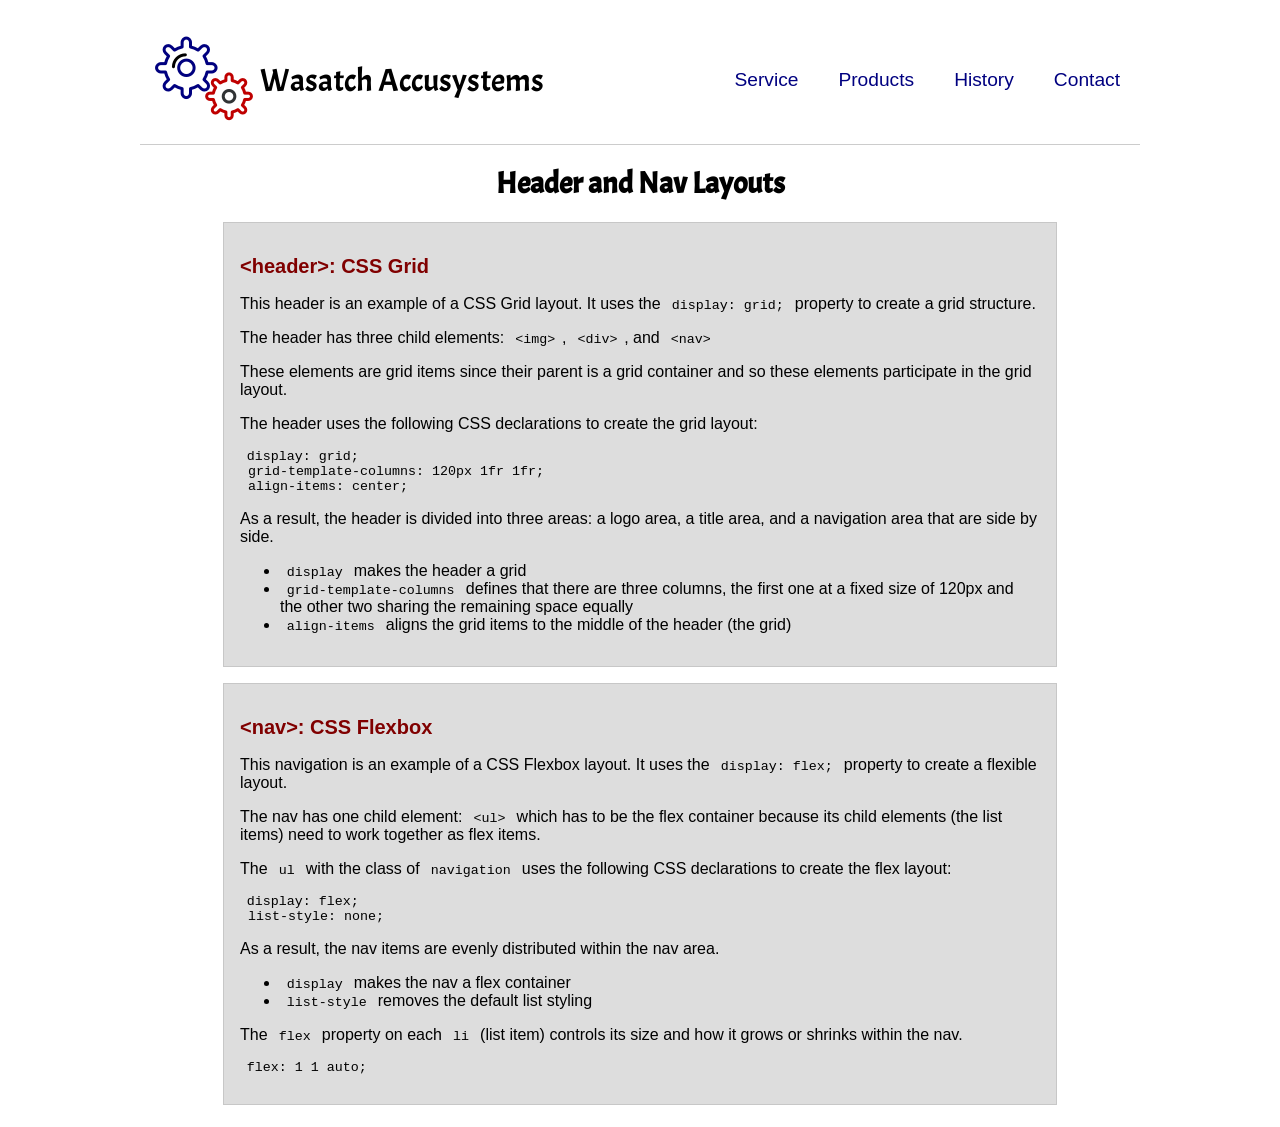
<file: week04/header-layout.html>
<!DOCTYPE html>
<html lang="en">

<head>
    <meta charset="UTF-8">
    <meta name="viewport" content="width=device-width, initial-scale=1.0">
    <title>Header and Nav Layout</title>
    <link rel="stylesheet" href="styles/layout.css">
    <link rel="preconnect" href="https://fonts.googleapis.com">
    <link rel="preconnect" href="https://fonts.gstatic.com" crossorigin>
    <link href="https://fonts.googleapis.com/css2?family=Acme&display=swap" rel="stylesheet">
</head>

<body>
    <header>
        <img src="images/colored-gears.png" alt="Sample Logo">
        <div id="logo">Wasatch Accusystems</div>
        <nav>
            <ul class="navigation">
                <li><a href="#">Service</a></li>
                <li><a href="#">Products</a></li>
                <li><a href="#">History</a></li>
                <li><a href="#">Contact</a></li>
            </ul>
        </nav>
    </header>
    <main>
        <h1>Header and Nav Layouts</h1>
        <section>
            <h2>&lt;header&gt;: CSS Grid</h2>
            <p>This header is an example of a CSS Grid layout. It uses the <code>display: grid;</code> property to create a grid structure.</p>
            <p>The header has three child elements: <code>&lt;img&gt;</code>, <code>&lt;div&gt;</code>, and <code>&lt;nav&gt;</code></p>
            <p>These elements are grid items since their parent is a grid container and so these elements participate in the grid layout.</p>
            <p>The header uses the following CSS declarations to create the grid layout:</p>
            <pre><code>display: grid;
 grid-template-columns: 120px 1fr 1fr;
 align-items: center;</code></pre>

            <p>As a result, the header is divided into three areas: a logo area, a title area, and a navigation area that are side by side.</p>

            <ul>
                <li><code>display</code> makes the header a grid</li>
                <li><code>grid-template-columns</code> defines that there are three columns, the first one at a fixed size of 120px and the other two sharing the remaining space equally</li>
                <li><code>align-items</code> aligns the grid items to the middle of the header (the grid)</li>
            </ul>
        </section>

        <section>
            <h2>&lt;nav&gt;: CSS Flexbox</h2>
            <p>This navigation is an example of a CSS Flexbox layout. It uses the <code>display: flex;</code> property to create a flexible layout.</p>
            <p>The nav has one child element: <code>&lt;ul&gt;</code> which has to be the flex container because its child elements (the list items) need to work together as flex items.</p>
            <p>The <code>ul</code> with the class of <code>navigation</code> uses the following CSS declarations to create the flex layout:</p>
            <pre><code>display: flex;
 list-style: none;</code></pre>

            <p>As a result, the nav items are evenly distributed within the nav area.</p>
            <ul>
                <li><code>display</code> makes the nav a flex container</li>
                <li><code>list-style</code> removes the default list styling</li>
            </ul>

            <p>The <code>flex</code> property on each <code>li</code> (list item) controls its size and how it grows or shrinks within the nav.</p>
            <pre><code>flex: 1 1 auto;</code></pre>
        </section>
    </main>

</body>

</html>
</file>
<file: styles/styles/styles.css>
* {
    margin: 0;
    padding: 0;
    box-sizing: border-box;
}

header,
footer {
    max-width: 840px;
    margin: 0 auto;
}

nav {
    background-color: steelblue;
    padding: 1rem;
    display: flex;
    justify-content: center;
    align-items: center;
}

nav a {
    display: block;
    color: #fff;
    padding: 0.5rem;
    text-decoration: none;
    font-size: 1.2rem;
    font-weight: 700;
}

.socialmedia {
    gap: 1rem;
    background-color: transparent;
    padding: 0;
}

.socialmedia a {
    padding: 0;
}

.socialmedia img {
    width: 35px;
    height: 35px;
}

h1 {
    color: darkblue;
    border-bottom: 1px solid #007acc;
}

p {
    padding: 0;
    font-family: Arial, Helvetica, sans-serif;
    font-size: 16px;
    line-height: 1.6;
    color: #333;
    margin: 15px 0;
    background-color: #f9f9f9;
    border-left: 4px solid #007acc;
    border-radius: 5px;
}

img {
    width: 150px;
    height: auto;
    border: 1px solid black;
    padding: 2px;
    box-shadow: 0 0 30px gray;
}

main img {
    float: right;
}

.box {
    margin: 1rem;
    border: 1px solid rgba(0, 0, 0, 1);
    padding: 1rem;
    background-color: #eee;
    color: #000;
}

.grid {
    display: grid;
    align-items: center;
}

main {
    grid-column: 2/3;
    margin: 1rem;
}

aside {
    width: 20rem;
    position: relative;
    grid-column: 1/2;
    grid-row: 1/2;
    margin: 1rem;
    border: 1px solid rgb(0 0 0 / 0.2);
    padding: 1rem;
    background-color: #eee;
    color: #333;
    text-align: center;
}

aside img {
    width: 200px;
    height: auto;
}

footer {
    display: flex;
    align-items: center;
    justify-content: space-between;
    background-color: white;
    color: #333;
    text-align: center;
    padding: 10px;
    margin-top: 15px;
    border-top: 1px solid #000;
}
</file>
<file: week02/styles/block-vs-inline.css>
* {
    margin: 0;
    padding: 0;
}

body {
    font-size: 20px;
    margin: 1rem;
}

p,
div {
    background-color: beige;
    margin: 1rem;
    padding: 1rem;
}

span {
    color: navy;
    background-color: lightblue;
}

code {
    margin: 0;
    padding: 0;
    color: green;
    font-size: 1.2rem;
}

.note {
    font-style: italic;
    background-color: lightgoldenrodyellow;
    border-radius: 1rem;
    border: 1px solid rgb(0 0 0 / 10%);
    margin: 1rem;
    padding: .5rem;
}

.question {
    background-color: #3d503d;
    color: #fff;
}
</file>
<file: week02/styles/box-model-solution.css>
.callout {
    max-width: 400px;
    margin: 10px;
    border: 1px solid rgb(0 0 0 / 10%);
    padding: 15px;
    background-color: #247;
    color: #fff;
}

.callout img {
    float: right;
    margin: 0 0 10px 15px;
    border: 1px solid #000;
    padding: 3px;
    background-color: #bbb;
    width: 100px;
    height: auto;
}

blockquote {
    margin: 0;
}

cite {
    display: block;
    border-top: 1px dotted #fff;
    padding-top: 3px;
    text-align: right;
    font-size: smaller;
}
</file>
<file: week02/styles/temple.css>
* {
    margin: 0;
    padding: 0;
}

body {
    font-family: Arial, sans-serif;
    line-height: 1.6;
}
    
header, footer {
    background-color: #333;
    color: #fff;
    padding: 10px;
    text-align: center;
    font-size: 1.5rem;
}

main{
    width: 400px;
    margin: 0 auto;
}

h1 {
    margin: 10px;
    text-align: center;
}

h2 {
    border-bottom: 1px solid #222;
}

img {
    width: 100%;
    height: auto;
    box-shadow: 30px 20px 30px #333;
}

section {
    margin: 20px 0;
    border: 1px solid rgb(0, 0, 0 / 10%);
    padding: 10px;
    background-color: #abe;
    font-size: .9rem;
}

section p {
    margin: 10px 0;
}

ul {
    margin: 10px 20px;
}

footer {
    font-size: 90rem;
}
</file>
<file: week03/styles/class-and-id.css>
body {
    font-family: Arial, sans-serif;
    line-height: 1.6;
    margin: 0;
    padding: 0 40px;
}

h1 {
    border-bottom: 1px solid rgb(0 110 182);
    padding-bottom: 0;
}

p {
    margin: 0;
}

code {
    color: darkgreen;
    font-weight: 700;
    font-size: 1.4rem;
}

/* Class examples - can be reused */
.box {
    margin: 20px 0;
    border: 1px solid rgb(0 0 0 / 10%);
    padding: 10px;
    background-color: #ddd;
    /* this is shorthand for #dddddd */
}

/* ID examples - should be unique */

#note {
    background-color: #333;
    color: white;
    width: fit-content;
}

#note code {
    color: yellow;
}

#best-practice {
    background: linear-gradient(135deg, #000 0%, #999 100%);
    color: white;
    border-radius: 20px;
    padding: 20px;
}
</file>
<file: week04/styles/flexbox.css>
body {
    font-family: Helvetica, Arial, sans-serif;
    margin: 1rem;
}

.flex-container {
    border: 3px dashed darkcyan;
    background-color: lightyellow;
    display: flex;
    flex-wrap: wrap;
}

.flex-item {
    width: 250px;
    margin: 1rem;
    border: 1px solid rgb(0 0 0 / 20%);
    padding: 0.5rem;
    background-color: #bbb;
    color: #333;
}

.item1 {
    min-height: 100px;
}

.item2 {
    min-height: 200px;
}

.item3 {
    min-height: 300px;
}
</file>
<file: week04/styles/flexbox-menu.css>
body {
    font-family: Helvetica, Arial, sans-serif;
    margin: 1rem;
}

nav {
    background-color: #36454f;
}

nav ul {
    list-style-type: none;
    display: flex;
    flex-wrap: wrap;
    max-width: 900px;
    margin: 0 auto;
    padding: 0;
    justify-content: space-around;
    align-items: center;
}

nav a {
    display: block;
    color: #fff;
    text-align: center;
    padding: 1rem;
    text-decoration: none;
}

p {
    margin: 1rem;
    border: 1px solid rgb(0 0 0 / 10%);
    padding: 1rem;
    background-color: #bed;
    max-width: 400px;
}
</file>
<file: week04/styles/layout.css>
header {
    margin: 1rem auto;
    display: grid;
    grid-template-columns: 120px 1fr 1fr;
    align-items: center;
    border-bottom: 1px solid #ccc;
    max-width: 1000px;
}

.logo img {
    margin: 0 0.25rem 0 1rem;
    width: 64px;
    height: auto;
}

#logo {
    font-size: 2rem;
    font-family: Acme, Arial, sans-serif;
}

.navigation {
    display: flex;
    list-style: none;
}

.navigation li {
    flex: 1 1 auto;
}

.navigation a {
    display: block;
    color: navy;
    padding: 20px;
    text-decoration: none;
    font-size: 1.2rem;
}

.navigation a:hover {
    color: tomato;
    text-decoration: underline;
}

body {
    font-family: Arial, sans-serif;
}

h1 {
    font-size: 1.85rem;
    text-align: center;
    font-family: Acme, Arial, sans-serif;
}

h2 {
    color: maroon;
    font-size: 1.25rem;
}

section {
    margin: 1em auto;
    padding: 1em;
    border: 1px solid rgb(0 0 0 / 10%);
    background-color: #ddd;
    width: min(800px, 100%);
}

code {
    font-family: 'Courier New', Courier, monospace;
    font-size: smaller;
    padding: 0.5em;
}
</file>
